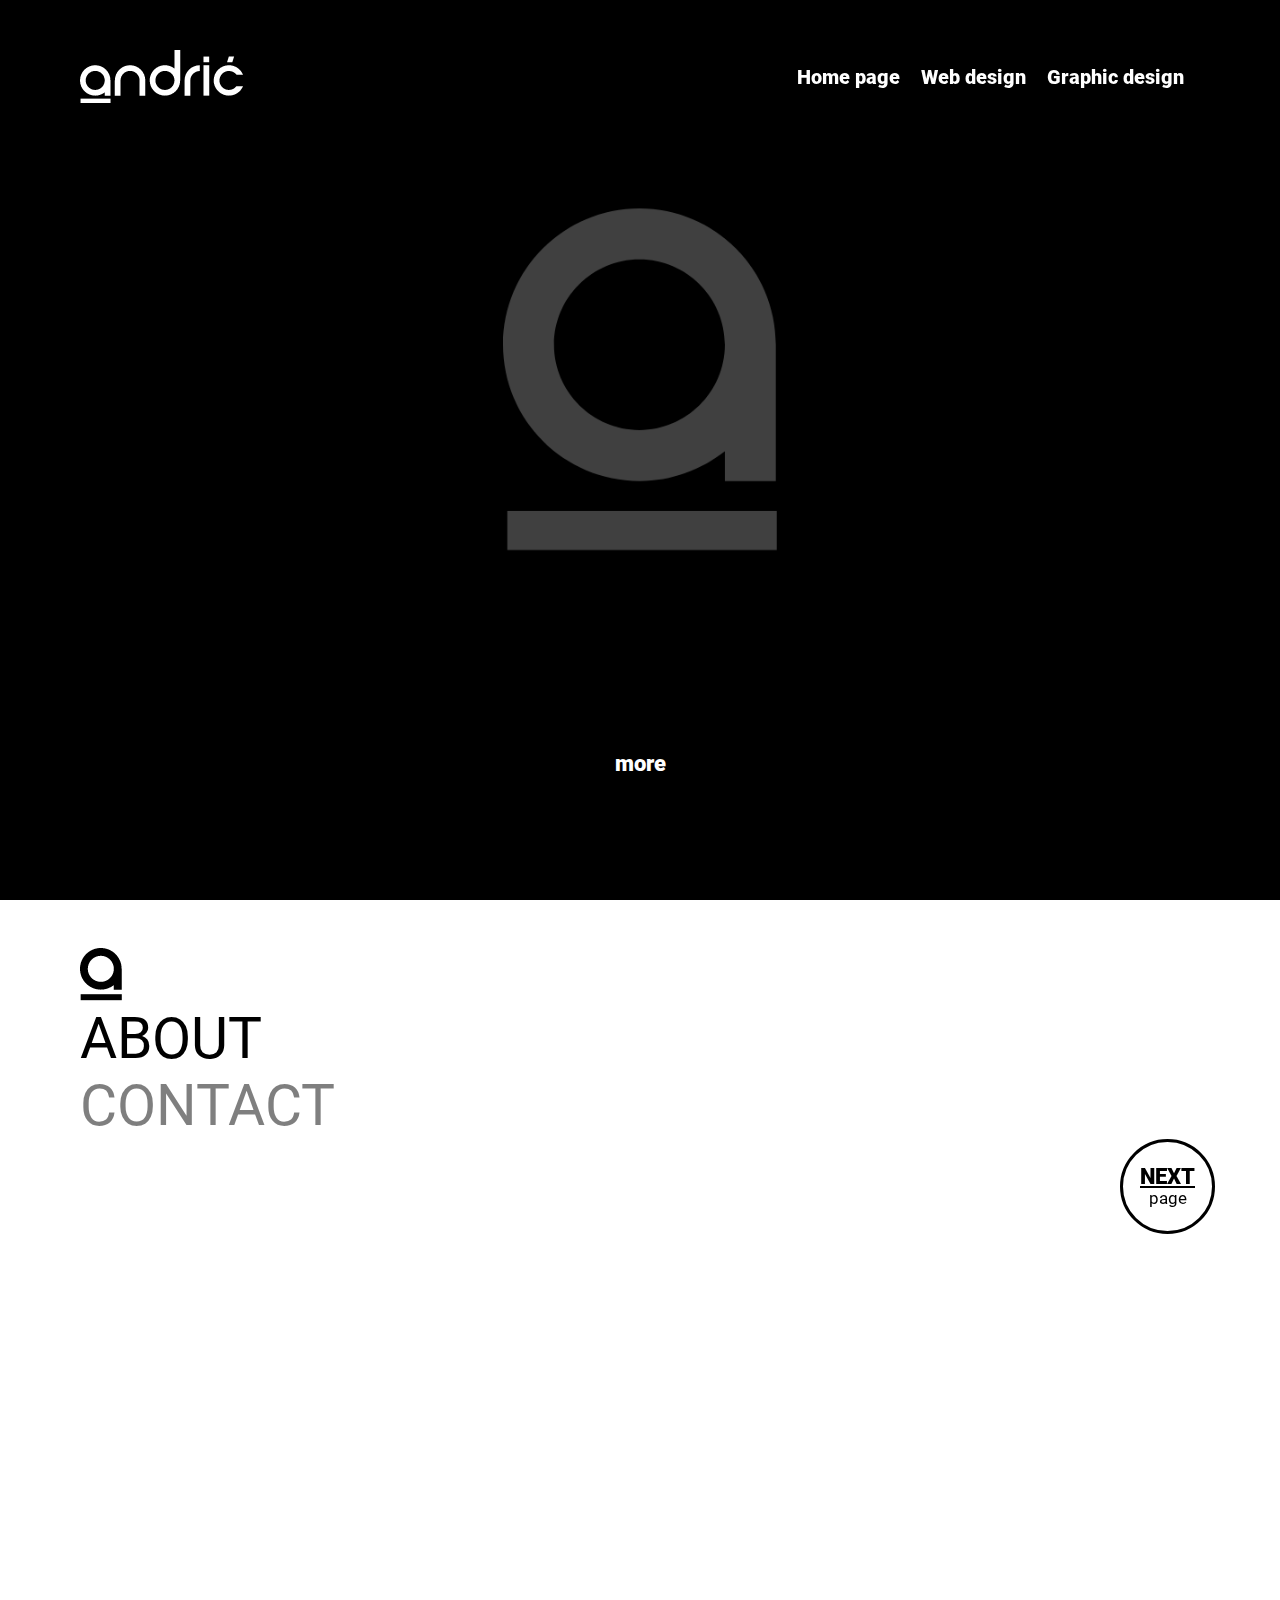
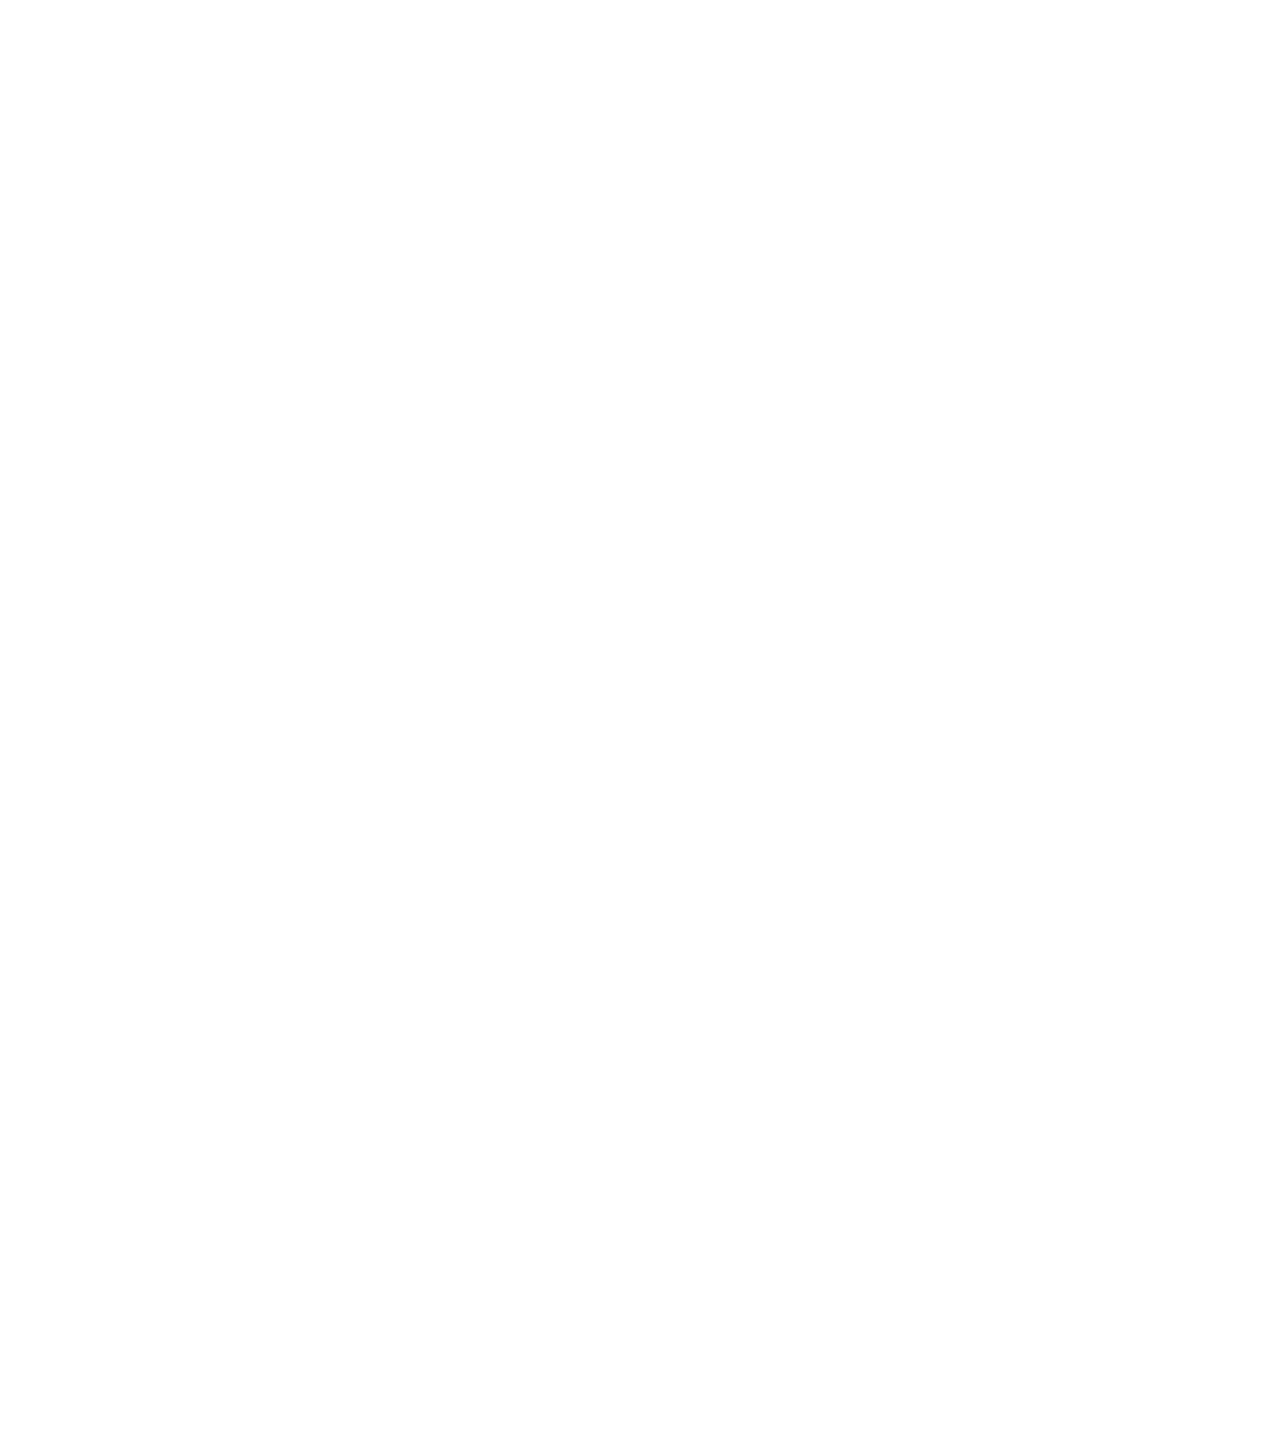
<file: index.html>
<!DOCTYPE html>
<html lang="en">
<head>
    <meta charset="UTF-8">
    <meta http-equiv="X-UA-Compatible" content="IE=edge">
    <meta name="viewport" content="width=device-width, initial-scale=1.0">
    <title>Studio Andric | Home</title>

    <!-- Favicon -->
    <link rel="icon" type="image/x-icon" href="img/favicon.ico">

    <!-- Fonts -->
    <link rel="preconnect" href="https://fonts.googleapis.com">
    <link rel="preconnect" href="https://fonts.gstatic.com" crossorigin>
    <link href="https://fonts.googleapis.com/css2?family=Roboto:wght@900&display=swap" rel="stylesheet">

    <!-- CSS -->
    <link rel="stylesheet" href="css/style.css">
    <link href="js/aos-master/dist/aos.css" rel="stylesheet">

    <!-- Set image when website is shared on social media -->
    <meta property="og:image" content="img/the_andric_sm.png">
    <meta property="og:image:type" content="image/png">
    <meta property="og:image:width" content="178">
    <meta property="og:image:height" content="58">

    <!-- JS -->
    <script src="js/jquery.js"></script>
    <script src="js/aos-master/dist/aos.js"></script>
    <script src="js/app.js"></script>

    <!-- Page specific CSS -->
    <style>
        #header-sm{
            top: 0;
            position: sticky;
        }
    </style>
</head>
<body>
    <!-- Menu for mobile phones -->
    <div class="menu-sm" id="menu-sm">
        <div class="menu-left">
            <img src="img/logo_vert_sm.png" alt="Andric logo vertical">
        </div>
        <div class="menu-right">
            <a href="#" class="btn-menu-close" id="btn-menu-close">Back</a>
            <nav id="nav-sm">
                <ul>
                    <li>
                        <a href="index.html">Home page</a>
                        <a href="web_design.html">Web design</a>
                        <a href="graphic_design.html">Graphic design</a>
                    </li>
                </ul>
            </nav>
            <a href="mailto:contact@studioandric.com" class="menu-sm-contact">contact@studioandric.com</a>
        </div>
    </div>

    <!-- Header for large screens -->
    <header class="header-lg" id="header-lg">
        <img src="img/logo_hor_white_lg.png" alt="Logo header" id="logo-lg">

        <nav>
            <ul>
                <li><a href="index.html" class="invert">Home page</a></li>
                <li><a href="web_design.html" class="invert">Web design</a></li>
                <li><a href="graphic_design.html" class="invert">Graphic design</a></li>
            </ul>
        </nav>
    </header>

    <!-- Home screen with black background -->
    <section class="home-black" id="home-black">
        <picture class="fade-in">
            <source media="(min-width: 768px)" srcset="img/logo_home_white_lg.png">
            <img src="img/logo_home_white_sm.png" alt="Logo home">
        </picture>
        
        <picture>
            <source media="(min-width: 768px)" srcset="img/logo_vert_white_sm.png">
            <img src="img/logo_vert_white_sm.png" alt="Logo home">
        </picture>

        <a href="#home-about" class="scroller">more</a>
    </section>

    <!-- About section with white background -->
    <div class="wrap-sticky">
        <!-- Header for small screens -->
        <header class="header-sm" id="header-sm">
            <a href="index.html">
                <img src="img/logo_menu_sm.png" alt="Logo header">
            </a>
            <a href="#" class="btn-menu-open" id="btn-menu-open">Menu</a>
        </header>

        <div class="about-logo sticky-element" id="about-logo">
            <img src="img/logo_menu_lg.png" alt="Logo about">
        </div>

        <div class="page-nav sticky-element" id="page-nav">
            <ul>
                <li><a href="#home-about" id="home-about-nav" class="scroller">ABOUT</a></li>
                <li><a href="#home-contact" id="home-contact-nav" class="scroller low-opacity">CONTACT</a></li>
            </ul>
        </div>

        <a href="web_design.html" class="next-page sticky-element" id="next-page">
            <span>NEXT</span>
            <span>page</span>
        </a>

        <section class="home-about" id="home-about">
            <div class="andric" data-aos="fade-up">
                <picture>
                    <source media="(min-width: 768px)" srcset="img/the_andric_lg.png">
                    <img src="img/the_andric_sm.png" alt="The Andric">
                </picture>
            </div>
    
            <p data-aos="fade-up">
                Modern and original web and graphic design plays a key role in creating the visual identity of your company, service, product ...
                Investing in web and graphic design is a necessary, but also a long-term investment.
                Our young team of Studio Andrić is here to create a unique and quality solution that will ensure your recognition in the market.
            </p>
        </section>
    
        <section class="home-contact" id="home-contact">
            <div class="text">
                <p data-aos="fade-up">
                    Whether your project is big or small, simple or complex, feel free to discuss it with us and see how Studio Andrić can help you propel your business.
                </p>
                <span class="background" data-aos="fade-up"></span>
            </div>
    
            <a href="mailto:contact@studioandric.com" data-aos="fade-up">contact@studioandric.com</a>
        </section>
    </div>

    <script>
        $(document).ready(function () {
            let aboutSection = $('#home-about');
            let aboutSectionOffset = aboutSection.offset().top;
            let aboutSectionHeight = aboutSection.outerHeight();

            let contactSection = $('#home-contact');
            let contactSectionOffset = contactSection.offset().top;
            let contactSectionHeight = contactSection.outerHeight();

            // Inverse the color of the navigation if the background is white
            function invertNavigationColor(screenTop) {
                let windowHeight = window.innerHeight;

                let navigation = $('#header-lg nav ul li a');
                let logo = $('#logo-lg');

                if (screenTop > windowHeight) {
                    navigation.removeClass('invert');
                    logo.css('opacity', 0);
                } else {
                    navigation.addClass('invert');
                    logo.css('opacity', 1);
                }
            }

            // Change color of link when on screen
            function switchLinkColor(screenTop) {
                let aboutNav = $('#home-about-nav');
                let contactNav = $('#home-contact-nav');

                if (screenTop <= contactSectionOffset - aboutSectionHeight / 2) {
                    aboutNav.removeClass('low-opacity');
                    contactNav.addClass('low-opacity');
                } else {
                    aboutNav.addClass('low-opacity');
                    contactNav.removeClass('low-opacity');
                }
            }
            
            $(window).on('resize scroll', function() {
                let screenTop = $(this).scrollTop();
                
                invertNavigationColor(screenTop);
                switchLinkColor(screenTop);
            });

            // Animate to the next section when clicked on "more" on the home page
            $('.scroller').on("click", function (e) {
                e.preventDefault();

                let targetedSection = $(this).attr('href');

                $('html, body').animate({
                    scrollTop: $(targetedSection).offset().top
                }, 500);
            });
        });
    </script>
</body>
</html>
</file>
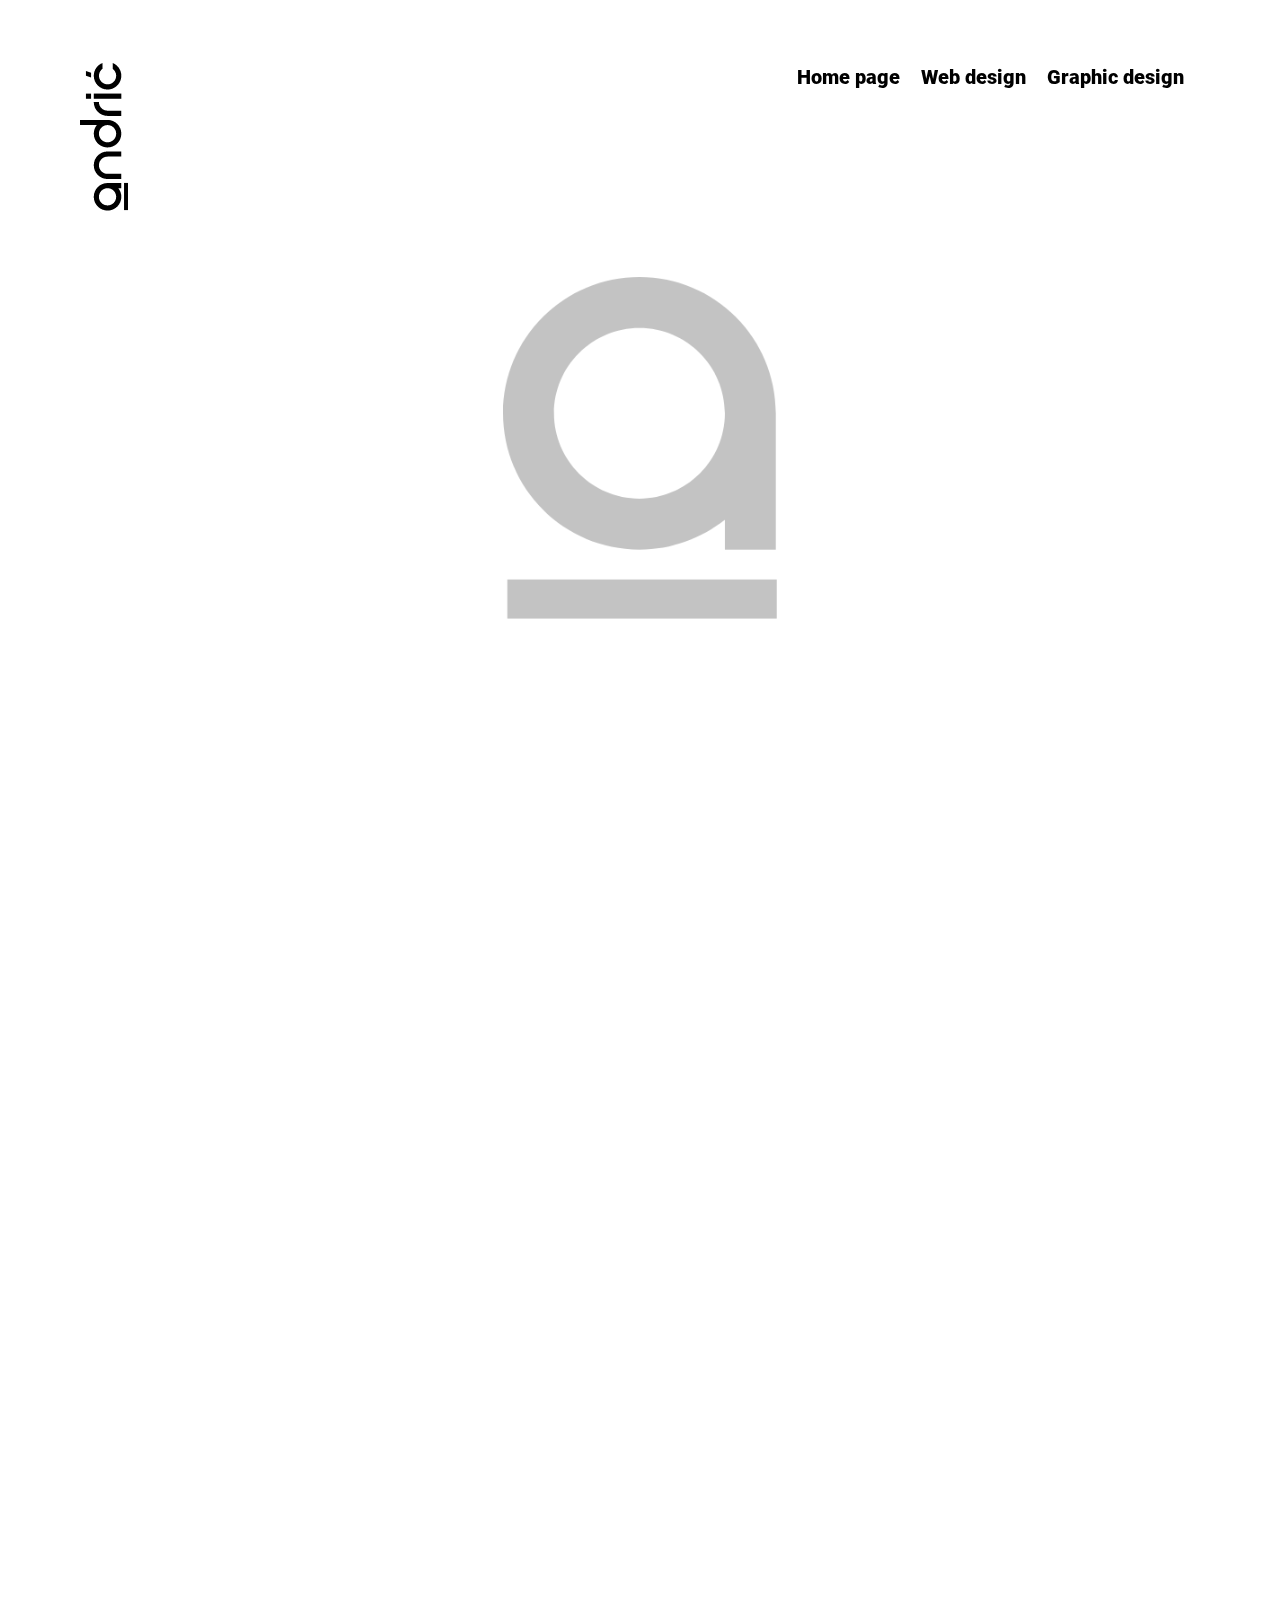
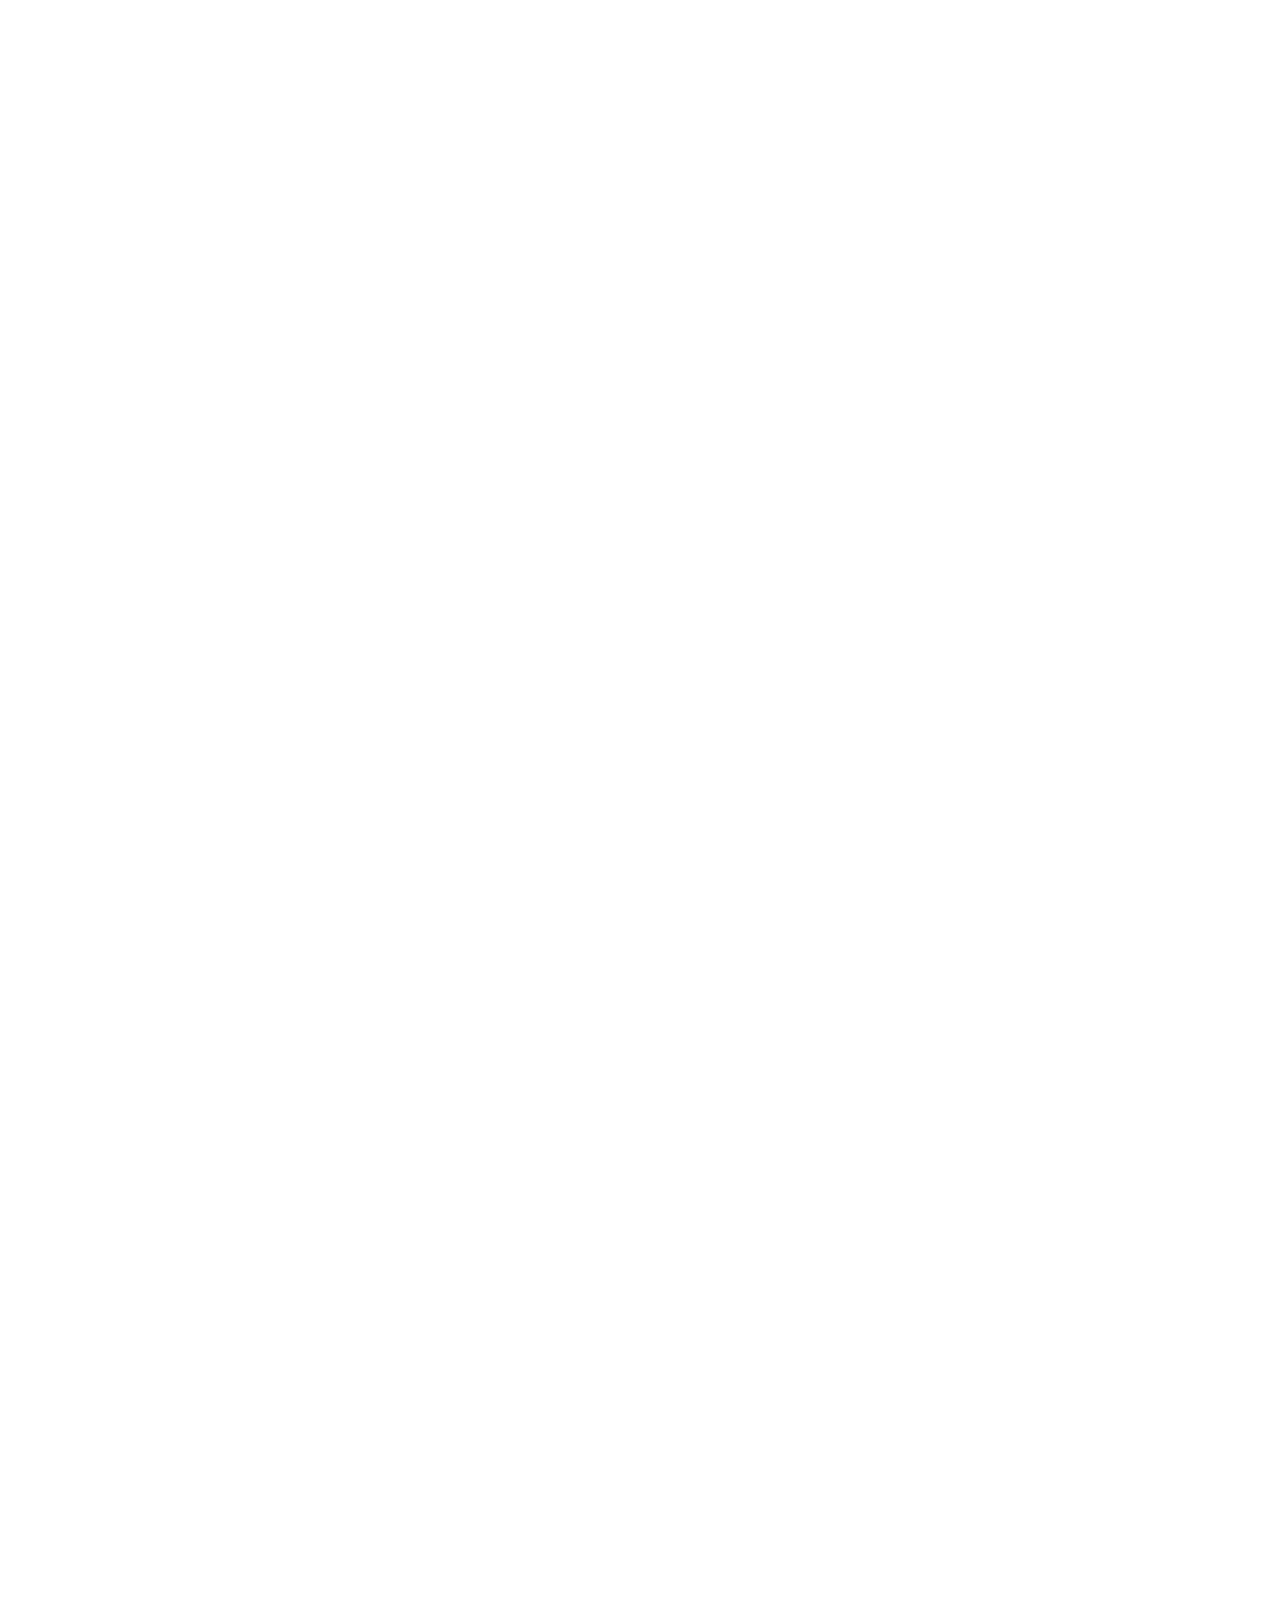
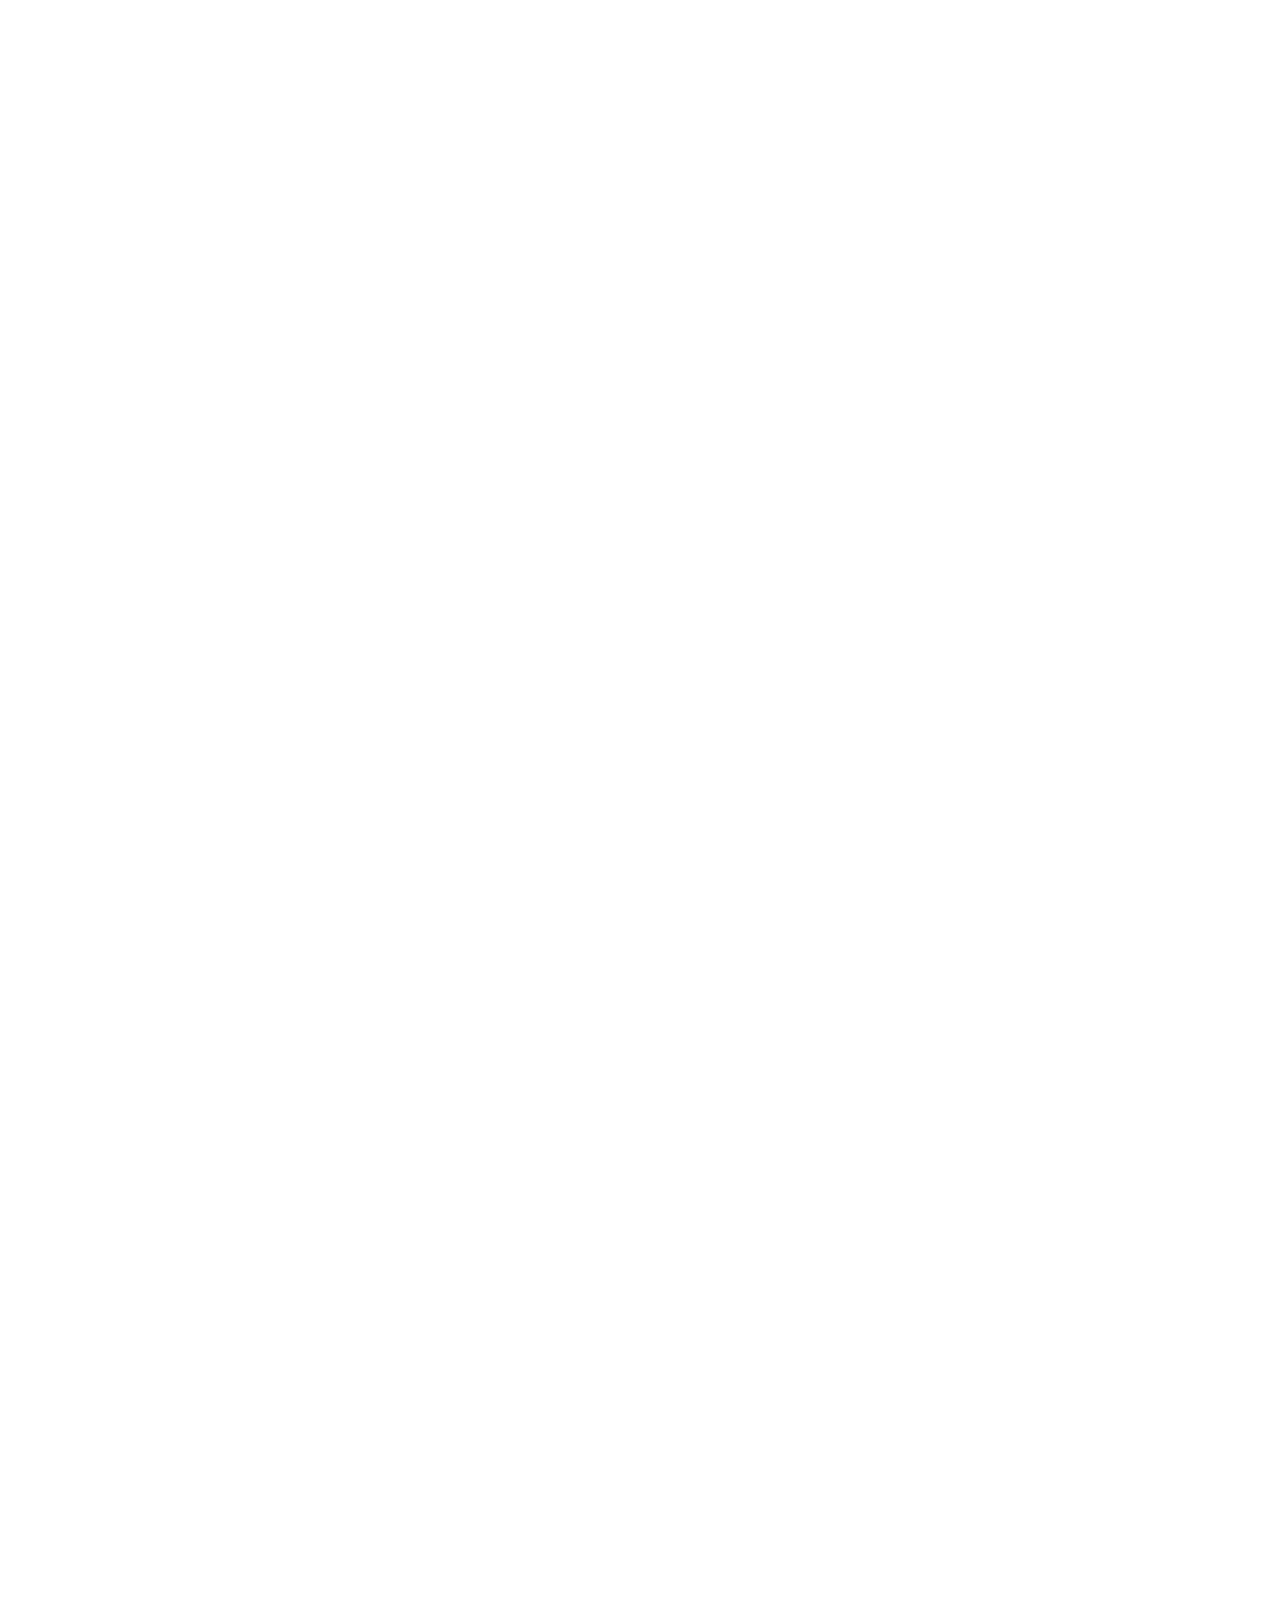
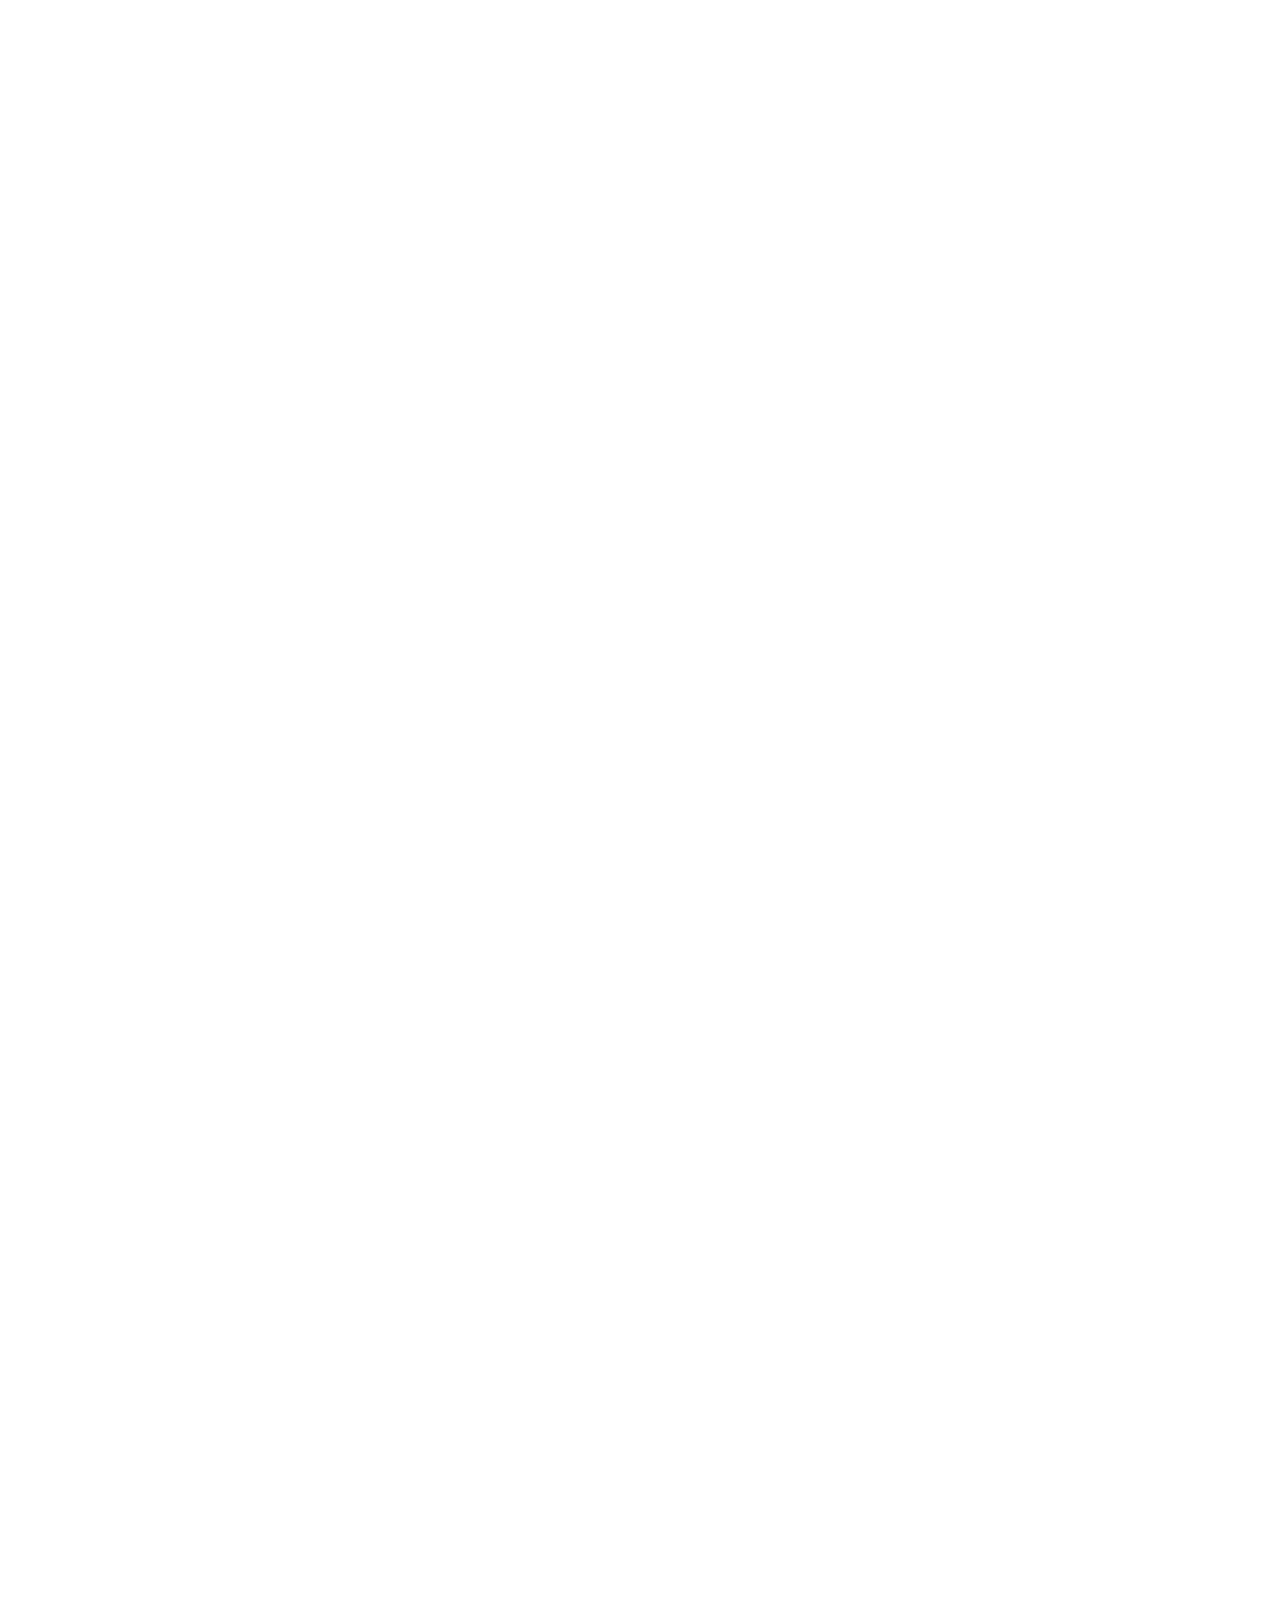
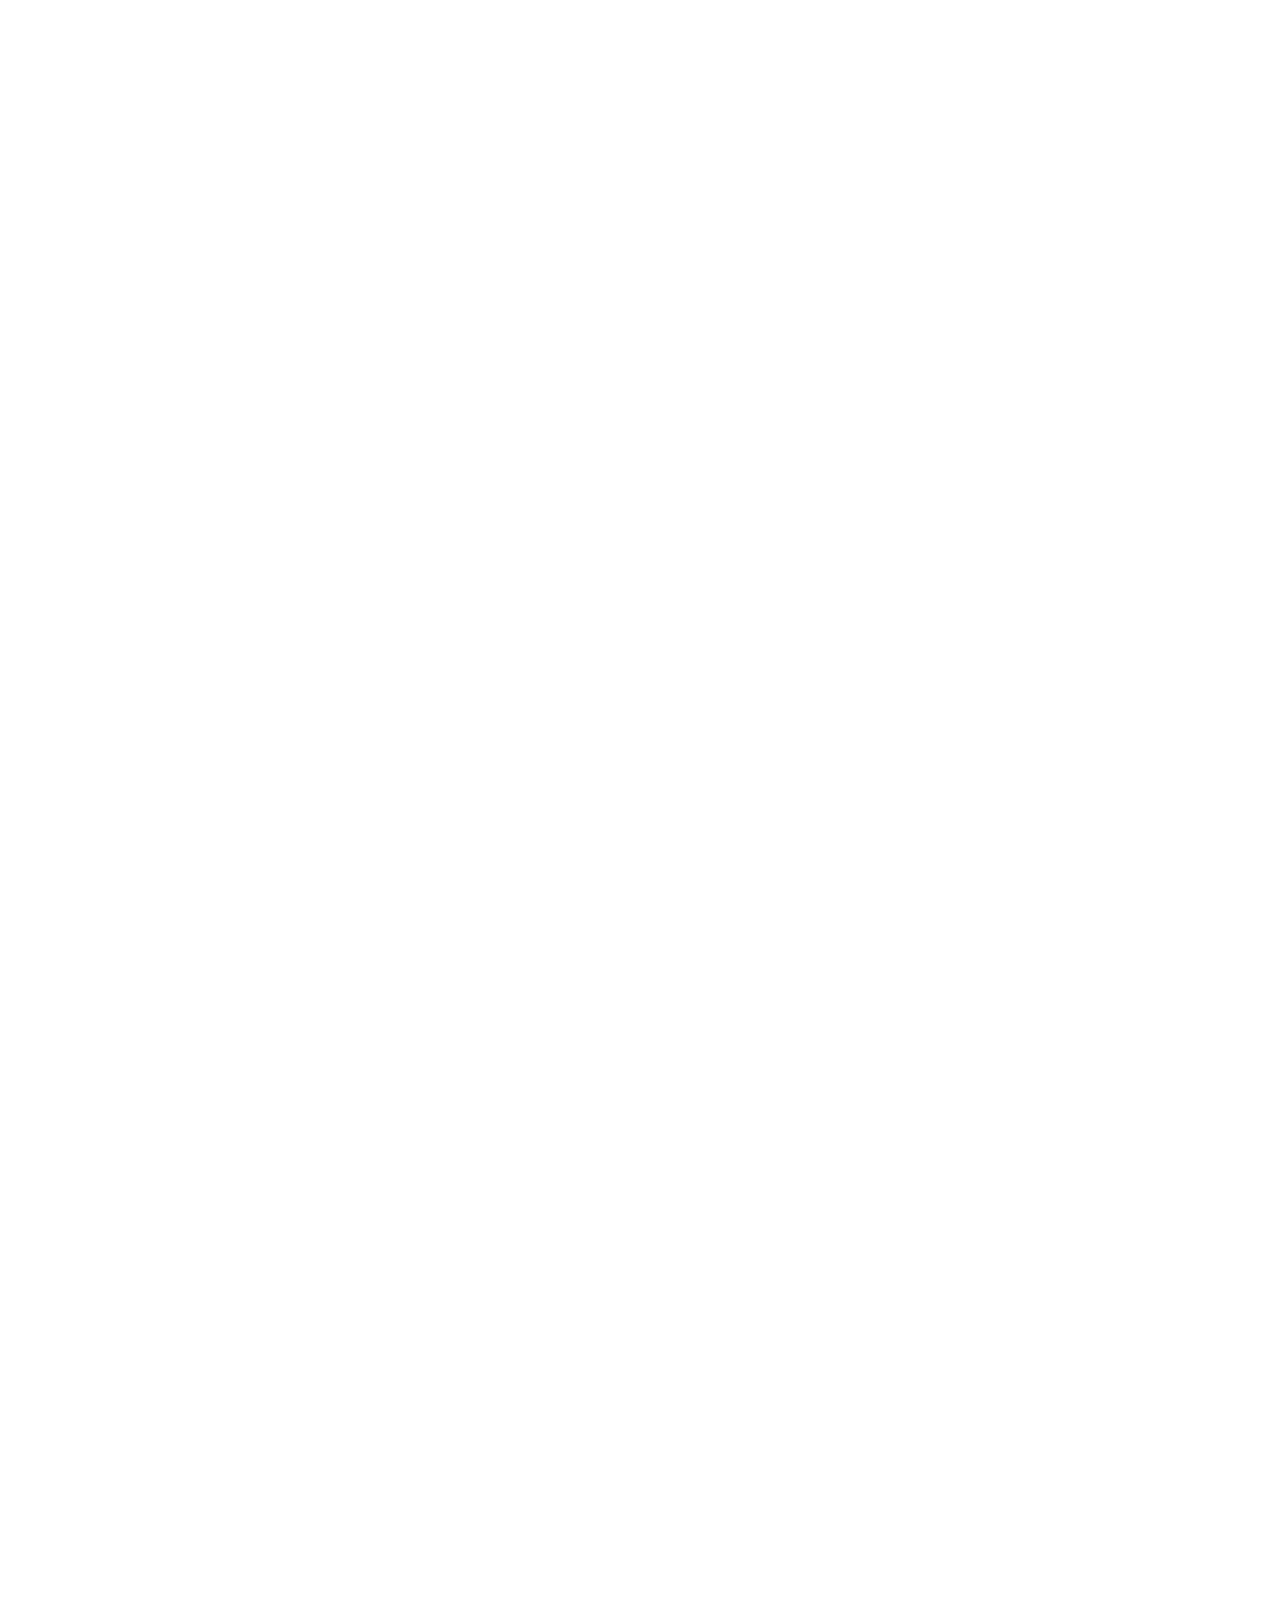
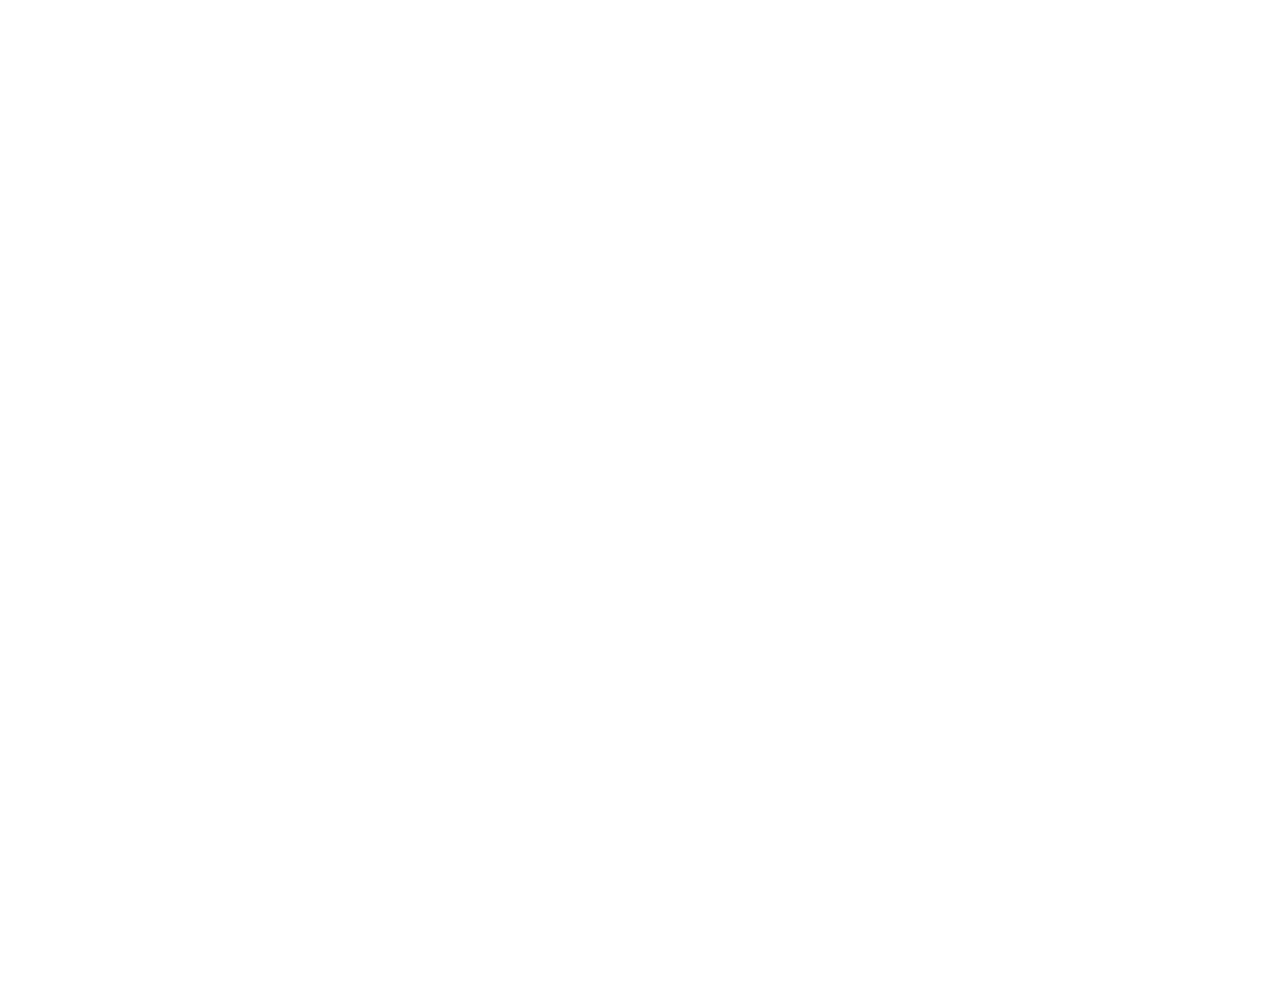
<file: graphic_design.html>
<!DOCTYPE html>
<html lang="en">
<head>
    <title>Studio Andric | Graphic Design</title>

    <!-- Meta -->
    <meta charset="UTF-8">
    <meta http-equiv="X-UA-Compatible" content="IE=edge">
    <meta name="viewport" content="width=device-width, initial-scale=1.0">
    <meta name="description" content="Design Studio Andric | Graphic Design Portfolio">
    <meta name="keywords" content="dizajn studio, design studio, studio, dizajn, veb dizajn, dizajn korisnickih intefejsa, korisnicki interfejs, web, web design, design, greaficki dizajn, graphic design, graphic, vladimir andric, vladimir, andric, UI design, UI, brand, logo, website UI, website, website design, identitet, vizualni identitet, identity, visual identity, visual">
    <meta name="author" content="Vladimir Andric">

    <!-- Favicon -->
    <link rel="icon" type="image/x-icon" href="img/favicon.ico">

    <!-- Fonts -->
    <link rel="preconnect" href="https://fonts.googleapis.com">
    <link rel="preconnect" href="https://fonts.gstatic.com" crossorigin>
    <link href="https://fonts.googleapis.com/css2?family=Roboto:wght@900&display=swap" rel="stylesheet">

    <!-- CSS -->
    <link rel="stylesheet" href="css/style.css">
    <link href="js/aos-master/dist/aos.css" rel="stylesheet">

    <!-- Page specific CSS -->
    <style>
        @media only screen and (min-width: 768px) {
            /* header desktop */

            #header-lg img{
                margin-bottom: -120px;
            }
        }
    </style>

    <!-- JS -->
    <script src="js/jquery.js"></script>
    <script src="js/aos-master/dist/aos.js"></script>
    <script src="js/app.js"></script>
</head>
<body>
    <!-- Menu for small screens -->
    <div class="menu-sm" id="menu-sm">
        <div class="menu-left">
            <img src="img/logo_vert_sm.png" alt="Andric logo vertical">
        </div>
        <div class="menu-right">
            <a href="#" class="btn-menu-close" id="btn-menu-close">Back</a>
            <nav id="nav-sm">
                <ul>
                    <li>
                        <a href="index.html">Home page</a>
                        <a href="web_design.html">Web design</a>
                        <a href="graphic_design.html">Graphic design</a>
                    </li>
                </ul>
            </nav>
            <a href="mailto:contact@studioandric.com" class="menu-sm-contact">contact@studioandric.com</a>
        </div>
    </div>

    <!-- Header for large screens -->
    <header class="header-lg" id="header-lg">
        <img src="img/logo_vert_lg.png" alt="Logo header">

        <nav class="inverse">
            <ul>
                <li><a href="index.html">Home page</a></li>
                <li><a href="web_design.html">Web design</a></li>
                <li><a href="graphic_design.html">Graphic design</a></li>
            </ul>
        </nav>
    </header>

    <!-- Header for small screens -->
    <header class="header-sm" id="header-sm">
        <a href="index.html">
            <img src="img/logo_menu_sm.png" alt="Andric logo mobile">
        </a>
        <a href="#" class="btn-menu-open" id="btn-menu-open">Menu</a>
    </header>

    <!-- Landing section of the page -->
    <section class="home-white" id="home-white">
        <picture class="fade-in">
            <source media="(min-width: 768px)" srcset="img/logo_home_lg.png">
            <img src="img/logo_home_sm.png" alt="Logo home">
        </picture>
    </section>

    <!-- Graphic design into text -->
    <section class="graphic-info" id="graphic-info">
        <p data-aos="fade-up">
            We believe that simplicity is the key to everything. 
            We do not like redundant information and reduce visual noise to minimum. 
            We believe that white space between the elements creates the design as the pauses between the notes create a melody.
        </p>
    </section>

    <!-- List of logos -->
    <section class="graphic-logos" id="graphic-logos">
        <ul>
            <li>
                <picture data-aos="fade-up">
                    <source media="(min-width: 768px)" srcset="img/graphic/logos/ana_nikolic_lg.png">
                    <img src="img/graphic/logos/ana_nikolic_sm.png" alt="Ana Nikolic Logo">
                </picture>
                <p data-aos="fade-up"><span class="light">client</span> Ana Nikolić</p>
            </li>
            <li>
                <picture data-aos="fade-up">
                    <source media="(min-width: 768px)" srcset="img/graphic/logos/zeljka_ulemek_lg.png">
                    <img src="img/graphic/logos/zeljka_ulemek_sm.png" alt="Zeljka Ulemek Logo">
                </picture>
                <p data-aos="fade-up"><span class="light">client</span> Željka Ulemek</p>
            </li>
            <li>
                <picture data-aos="fade-up">
                    <source media="(min-width: 768px)" srcset="img/graphic/logos/viathlete_lg.png">
                    <img src="img/graphic/logos/viathlete_sm.png" alt="Aleksandar Markovic Logo">
                </picture>
                <p data-aos="fade-up"><span class="light">client</span> Aleksandar Marković</p>
            </li>
            <li>
                <picture data-aos="fade-up">
                    <source media="(min-width: 768px)" srcset="img/graphic/logos/zlatibor_lg.png">
                    <img src="img/graphic/logos/zlatibor_sm.png" alt="Nevena Grujicic Logo">
                </picture>
                <p data-aos="fade-up"><span class="light">client</span> Nevena Grujičić</p>
            </li>
            <li>
                <picture data-aos="fade-up">
                    <source media="(min-width: 768px)" srcset="img/graphic/logos/stefanovic_lg.png">
                    <img src="img/graphic/logos/stefanovic_sm.png" alt="Cedomir Stefanovic Logo">
                </picture>
                <p data-aos="fade-up"><span class="light">client</span> Čedomir Stefanović</p>
            </li>
            <li>
                <picture data-aos="fade-up">
                    <source media="(min-width: 768px)" srcset="img/graphic/logos/kuzma_lg.png">
                    <img src="img/graphic/logos/kuzma_sm.png" alt="Cedomir Stefanovic Logo">
                </picture>
                <p data-aos="fade-up"><span class="light">client</span> Vladimir Kuzmanović</p>
            </li>
            <li>
                <picture data-aos="fade-up">
                    <source media="(min-width: 768px)" srcset="img/graphic/logos/home_design_lg.png">
                    <img src="img/graphic/logos/home_design_sm.png" alt="Cedomir Stefanovic Logo">
                </picture>
                <p data-aos="fade-up"><span class="light">client</span> Ivan Konjević</p>
            </li>
        </ul>
    </section>
    
    <!-- Contact text for graphic design -->
    <section class="grpahic-end" id="graphic-end">
        <p data-aos="fade-up">
            That's all folks. <br>
            Let's work together.
        </p>
        <p data-aos="fade-up">
            <a href="mailto:contact@studioandric.com">contact@studioandric.com</a>
            <span class="line"></span>
        </p>
    </section>
</body>
</html>
</file>
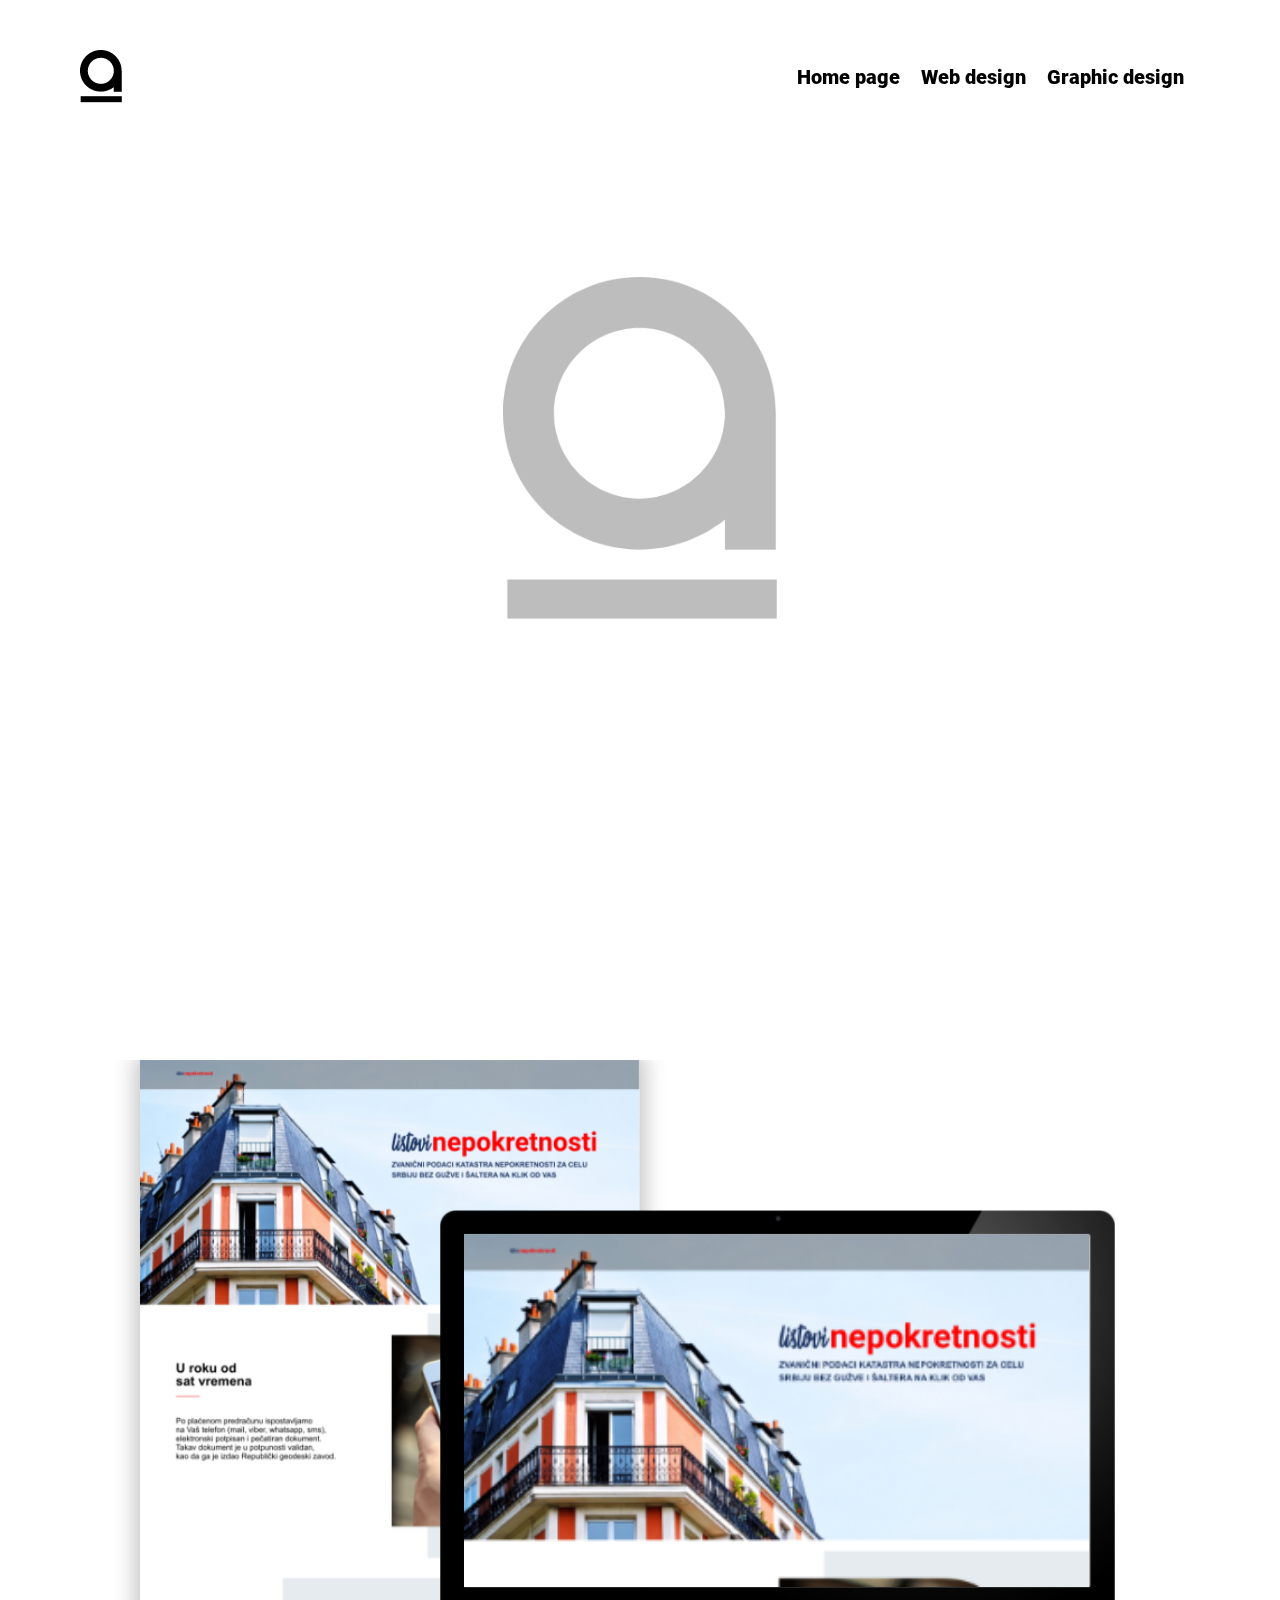
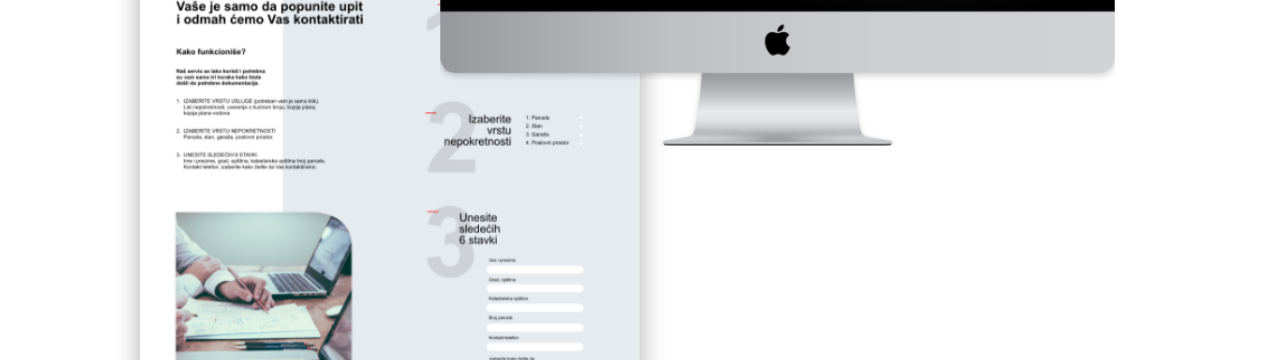
<file: web_design.html>
<!DOCTYPE html>
<html lang="en">
<head>
    <title>Studio Andric | Web Design</title>

    <!-- Meta -->
    <meta charset="UTF-8">
    <meta http-equiv="X-UA-Compatible" content="IE=edge">
    <meta name="viewport" content="width=device-width, initial-scale=1.0">
    <meta name="description" content="Design Studio Andric | Web Design Portfolio">
    <meta name="keywords" content="dizajn studio, design studio, studio, dizajn, veb dizajn, dizajn korisnickih intefejsa, korisnicki interfejs, web, web design, design, greaficki dizajn, graphic design, graphic, vladimir andric, vladimir, andric, UI design, UI, brand, logo, website UI, website, website design, identitet, vizualni identitet, identity, visual identity, visual">
    <meta name="author" content="Vladimir Andric">

    <!-- Favicon -->
    <link rel="icon" type="image/x-icon" href="img/favicon.ico">

    <!-- Fonts -->
    <link rel="preconnect" href="https://fonts.googleapis.com">
    <link rel="preconnect" href="https://fonts.gstatic.com" crossorigin>
    <link href="https://fonts.googleapis.com/css2?family=Roboto:wght@900&display=swap" rel="stylesheet">

    <!-- CSS -->
    <link rel="stylesheet" href="css/style.css">
    <link href="js/aos-master/dist/aos.css" rel="stylesheet">

    <!-- JS -->
    <script src="js/jquery.js"></script>
    <script src="js/aos-master/dist/aos.js"></script>
    <script src="js/app.js"></script>
</head>
<body>
    <!-- Manu for small screens -->
    <div class="menu-sm" id="menu-sm">
        <div class="menu-left">
            <img src="img/logo_vert_sm.png" alt="Andric logo vertical">
        </div>
        <div class="menu-right">
            <a href="#" class="btn-menu-close" id="btn-menu-close">Back</a>
            <nav id="nav-sm">
                <ul>
                    <li>
                        <a href="index.html">Home page</a>
                        <a href="web_design.html">Web design</a>
                        <a href="graphic_design.html">Graphic design</a>
                    </li>
                </ul>
            </nav>
            <a href="mailto:contact@studioandric.com" class="menu-sm-contact">contact@studioandric.com</a>
        </div>
    </div>

    <!-- Header for large screens -->
    <header class="header-lg" id="header-lg">
        <img src="img/logo_menu_lg.png" alt="Logo header">

        <nav class="inverse">
            <ul>
                <li><a href="index.html">Home page</a></li>
                <li><a href="web_design.html">Web design</a></li>
                <li><a href="graphic_design.html">Graphic design</a></li>
            </ul>
        </nav>
    </header>

    <!-- Header for small screens -->
    <header class="header-sm" id="header-sm">
        <a href="index.html">
            <img src="img/logo_menu_sm.png" alt="Andric logo mobile">
        </a>
        <a href="#" class="btn-menu-open" id="btn-menu-open">Menu</a>
    </header>
    
    <!-- Landing section for the web design page -->
    <section class="home-white" id="home-white">
        <picture class="fade-in">
            <source media="(min-width: 768px)" srcset="img/logo_home_lg.png">
            <img src="img/logo_home_sm.png" alt="Logo home">
        </picture>
    </section>

    <!-- Web design projects -->
    <section class="projects" id="projects">
        <div class="project-page" id="project-page">
            <picture>
                <source media="(min-width: 768px)" srcset="img/web/listovi_nepokretnosti_page_lg.png">
                <img src="img/web/listovi_nepokretnosti_page_lg.png" alt="Listovi nepokretnosti">
            </picture>

            <picture>
                <source media="(min-width: 768px)" srcset="img/web/ribarnica_page_lg.png">
                <img src="img/web/ribarnica_page_lg.png" alt="Ribarnica">
            </picture>

            <picture>
                <source media="(min-width: 768px)" srcset="img/web/tijana_vukan_page_lg.png">
                <img src="img/web/tijana_vukan_page_lg.png" alt="Tijana Vukan">
            </picture>

            <picture>
                <source media="(min-width: 768px)" srcset="img/web/vi_athlete_page_lg.png">
                <img src="img/web/vi_athlete_page_lg.png" alt="VI athlete">
            </picture>
        </div>
        <div class="project-landing" id="project-landing">
            <picture>
                <source media="(min-width: 768px)" srcset="img/computer_lg.png">
                <img src="img/computer_lg.png" alt="Computer">
            </picture>

            <picture>
                <source id="mobile-landing" media="(min-width: 768px)" srcset="img/web/listovi_nepokretnosti_lg.png">
                <img id="desktop-landing" src="img/web/listovi_nepokretnosti_lg.png" alt="Listovi nepokretnosti landing">
            </picture>

            <p class="web-text" data-aos="fade-up">
                We believe in creating designs which narrate our clients’ stories and their business objective clearly. 
                Understanding the client's requirements, their business and product goals are at the core of our extensively detailed design process.
            </p>
        </div>
        <div class="web-design" id="web-design">
            <p>
                <span>Web design</span>
                <span>Web design</span>
                <span>Web design</span>
            </p>
        </div>
    </section>

    <!-- Import images array -->
    <script type="text/javascript" language="javascript" src="images.js"></script>

    <script>
        $(document).ready(function () {
            // Create the array with all images. Each item should have image src and poition of its top in relation to top scroll
            let imageElements = $('#project-page picture img');
            let imageArray = [];
            let currentImageIndex = 0;
            
            // Temporary holder or the current positionBottom of the img element
            let currentPositionBottom = 0;

            // For this to work, all images MUST follow the same naming convention
            imageElements.each(function (index, value) {
                let element = $(this);

                let fullPageImgName = element.attr('src');
                let screenImgName = fullPageImgName.replace("_page", "");
                
                currentPositionBottom += element.height() + 100;

                imageArray.push({
                    'fullPageImgName': fullPageImgName, 
                    'screenImgName': screenImgName,
                    'positionBottom': currentPositionBottom
                });
            });

            // Variable that holds last scroll value
            let lastScrollTop = 0;

            // On scroll inside of #projects element
            $('#projects').on('scroll', function (e) {
                // Get the current value of the scroll
                let scrollTop = $(this).scrollTop();

                // Check is the scroll direction up or down
                if (scrollTop > lastScrollTop){
                    // SCROLL IS DOWN

                    // Check if there is next image and if the current scroll came to its top poition
                    if (imageArray[currentImageIndex + 1] && imageArray[currentImageIndex].positionBottom - 300 < scrollTop) {
                        // Change index of the current image to the next one in the array
                        currentImageIndex++;

                        // Change desktop image
                        $('#project-landing picture:nth-child(2) source').attr('srcset', imageArray[currentImageIndex].screenImgName);

                        // Change mobile image
                        $('#project-landing picture:nth-child(2) img').attr('src', imageArray[currentImageIndex].screenImgName);
                    }
                } else {
                    // SCROLL IS UP

                    // Check if there is previous image and if the current scroll came to its top poition
                    if (imageArray[currentImageIndex - 1] && imageArray[currentImageIndex - 1].positionBottom - 300 > scrollTop) {
                        // Change index of the current image to the previous one in the array
                        currentImageIndex--;

                        // Change desktop image
                        $('#project-landing picture:nth-child(2) source').attr('srcset', imageArray[currentImageIndex].screenImgName);

                        // Change mobile image
                        $('#project-landing picture:nth-child(2) img').attr('src', imageArray[currentImageIndex].screenImgName);
                    }
                }

                // Set current scroll value to the last scroll value so the direction could be determined in the next scroll
                lastScrollTop = scrollTop;
            });
        });
    </script>
</body>
</html>
</file>
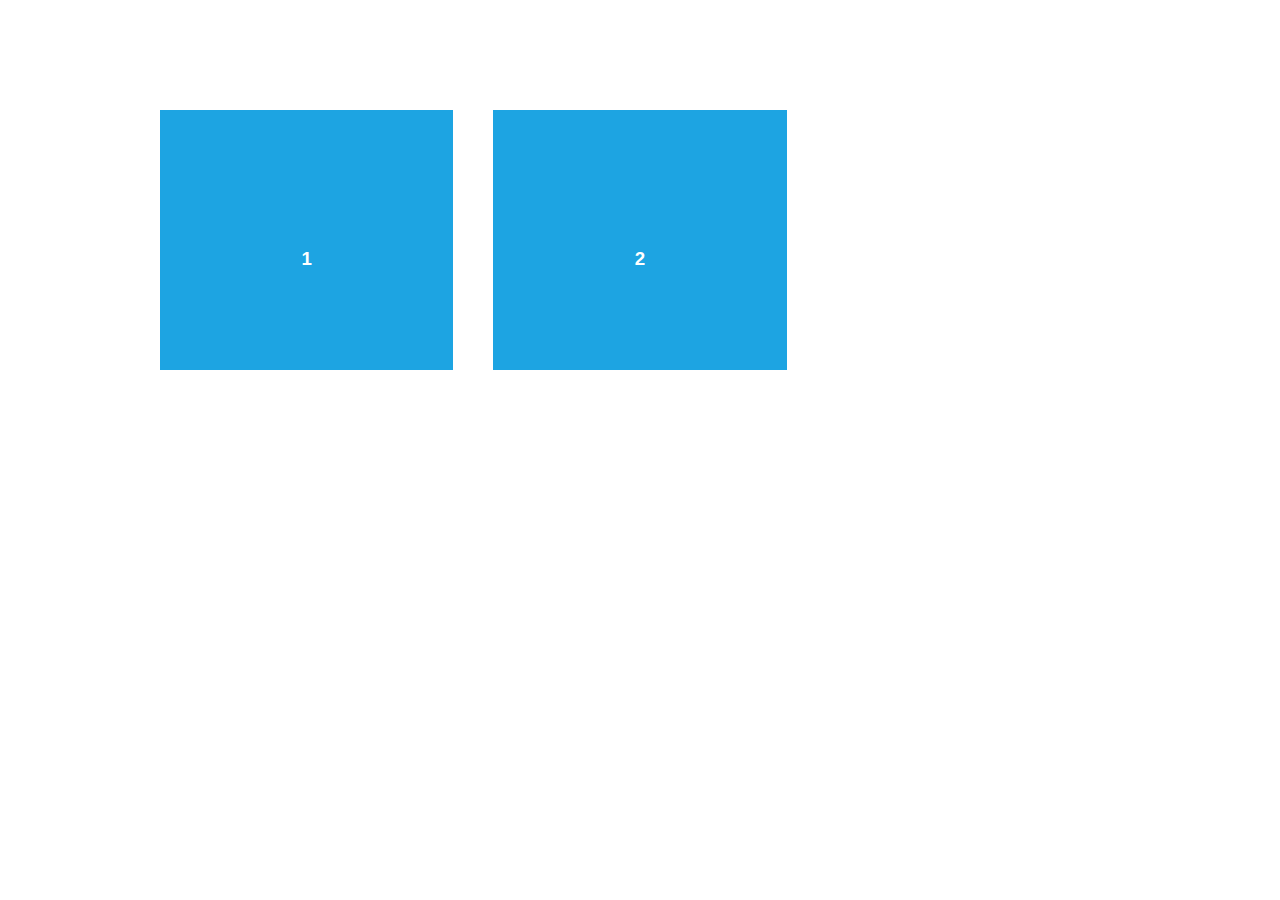
<file: js/aos-master/demo/async.html>
<!DOCTYPE html>
<html>
  <head>
    <meta charset="utf-8">
    <title>AOS - Animate on scroll library</title>
    <meta name="viewport" content="width=device-width">
    <link rel="stylesheet" href="css/styles.css" />
    <link rel="stylesheet" href="../dist/aos.css" />
  </head>
  <body>
    <div id="aos-demo" class="aos-all"></div>

    <script src="../dist/aos.js"></script>
    <script>
      AOS.init({
        easing: 'ease-in-out-sine'
      });

      setInterval(addItem, 300);

      var itemsCounter = 1;
      var container = document.getElementById('aos-demo');

      function addItem () {
        if (itemsCounter > 42) return;
        var item = document.createElement('div');
        item.classList.add('aos-item');
        item.setAttribute('data-aos', 'fade-up');
        item.innerHTML = '<div class="aos-item__inner"><h3>' + itemsCounter + '</h3></div>';
        container.appendChild(item);
        itemsCounter++;
      }
    </script>
  </body>
</html>
</file>
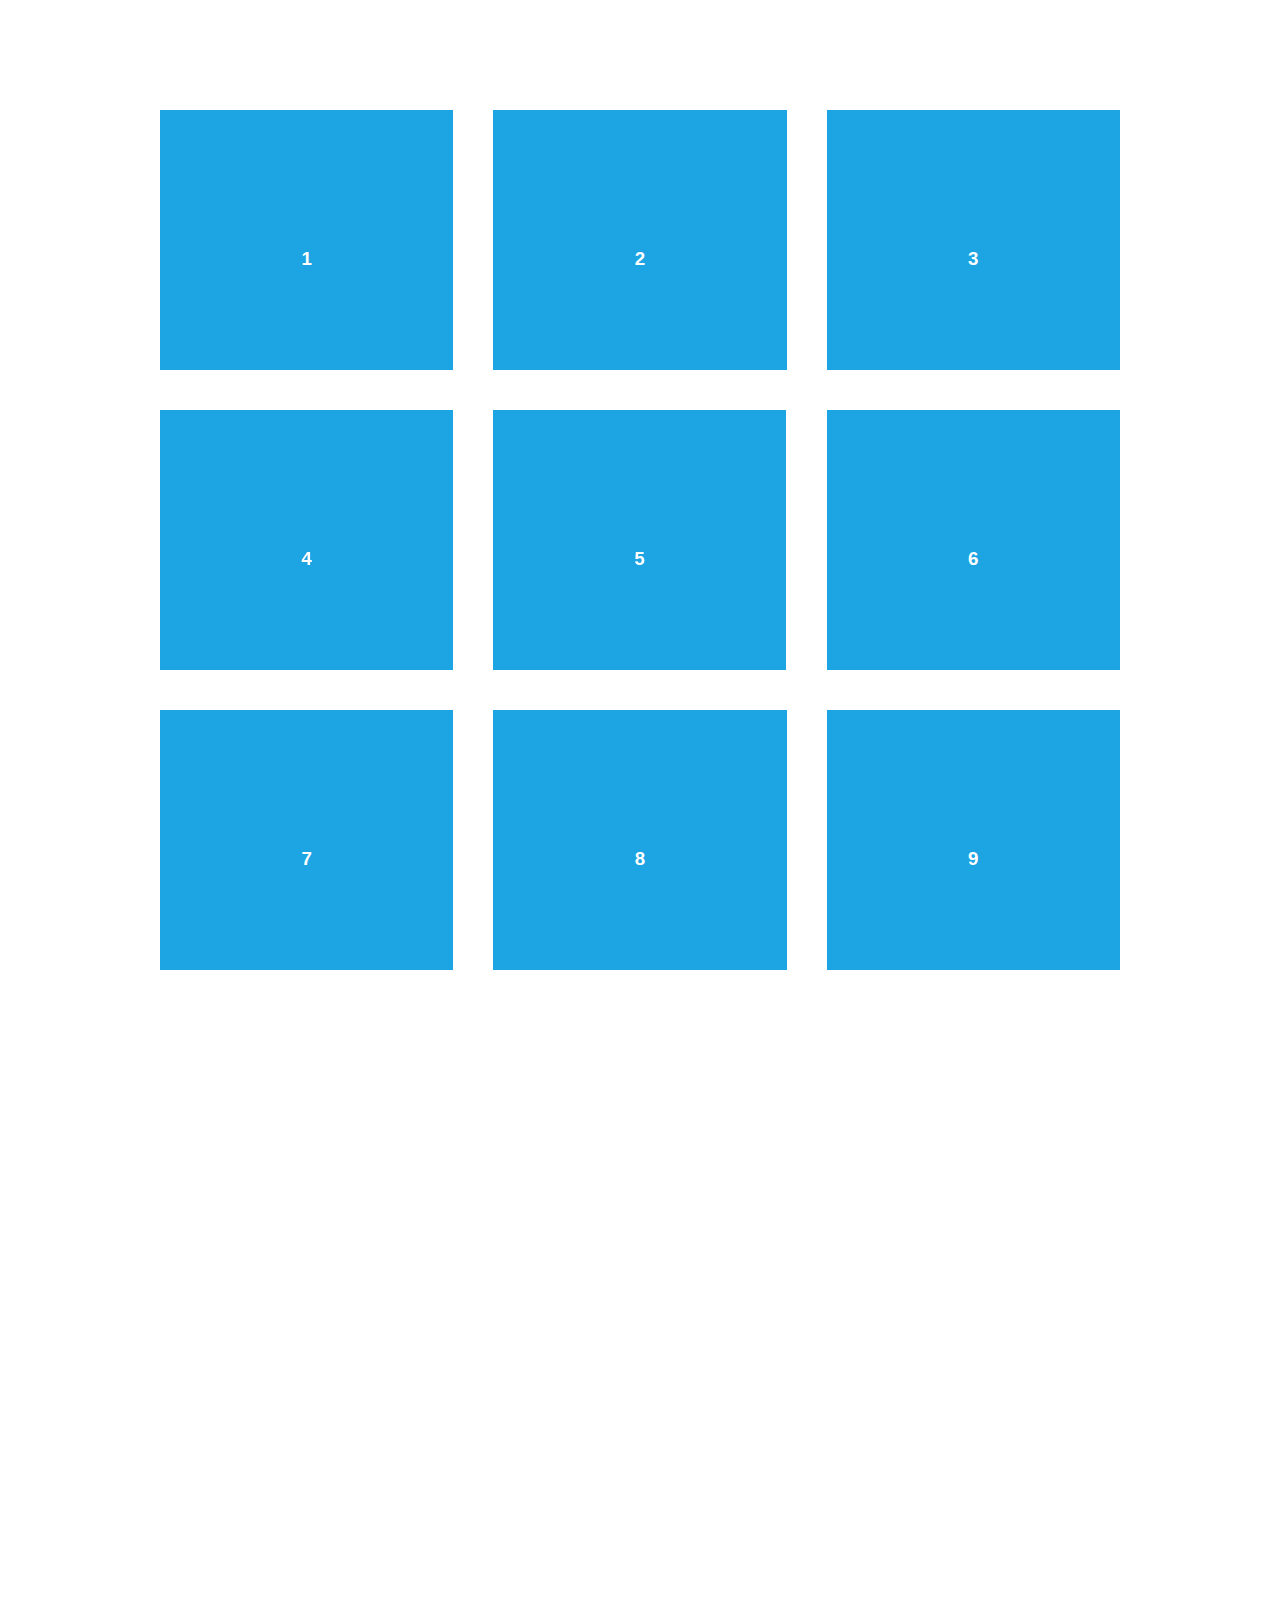
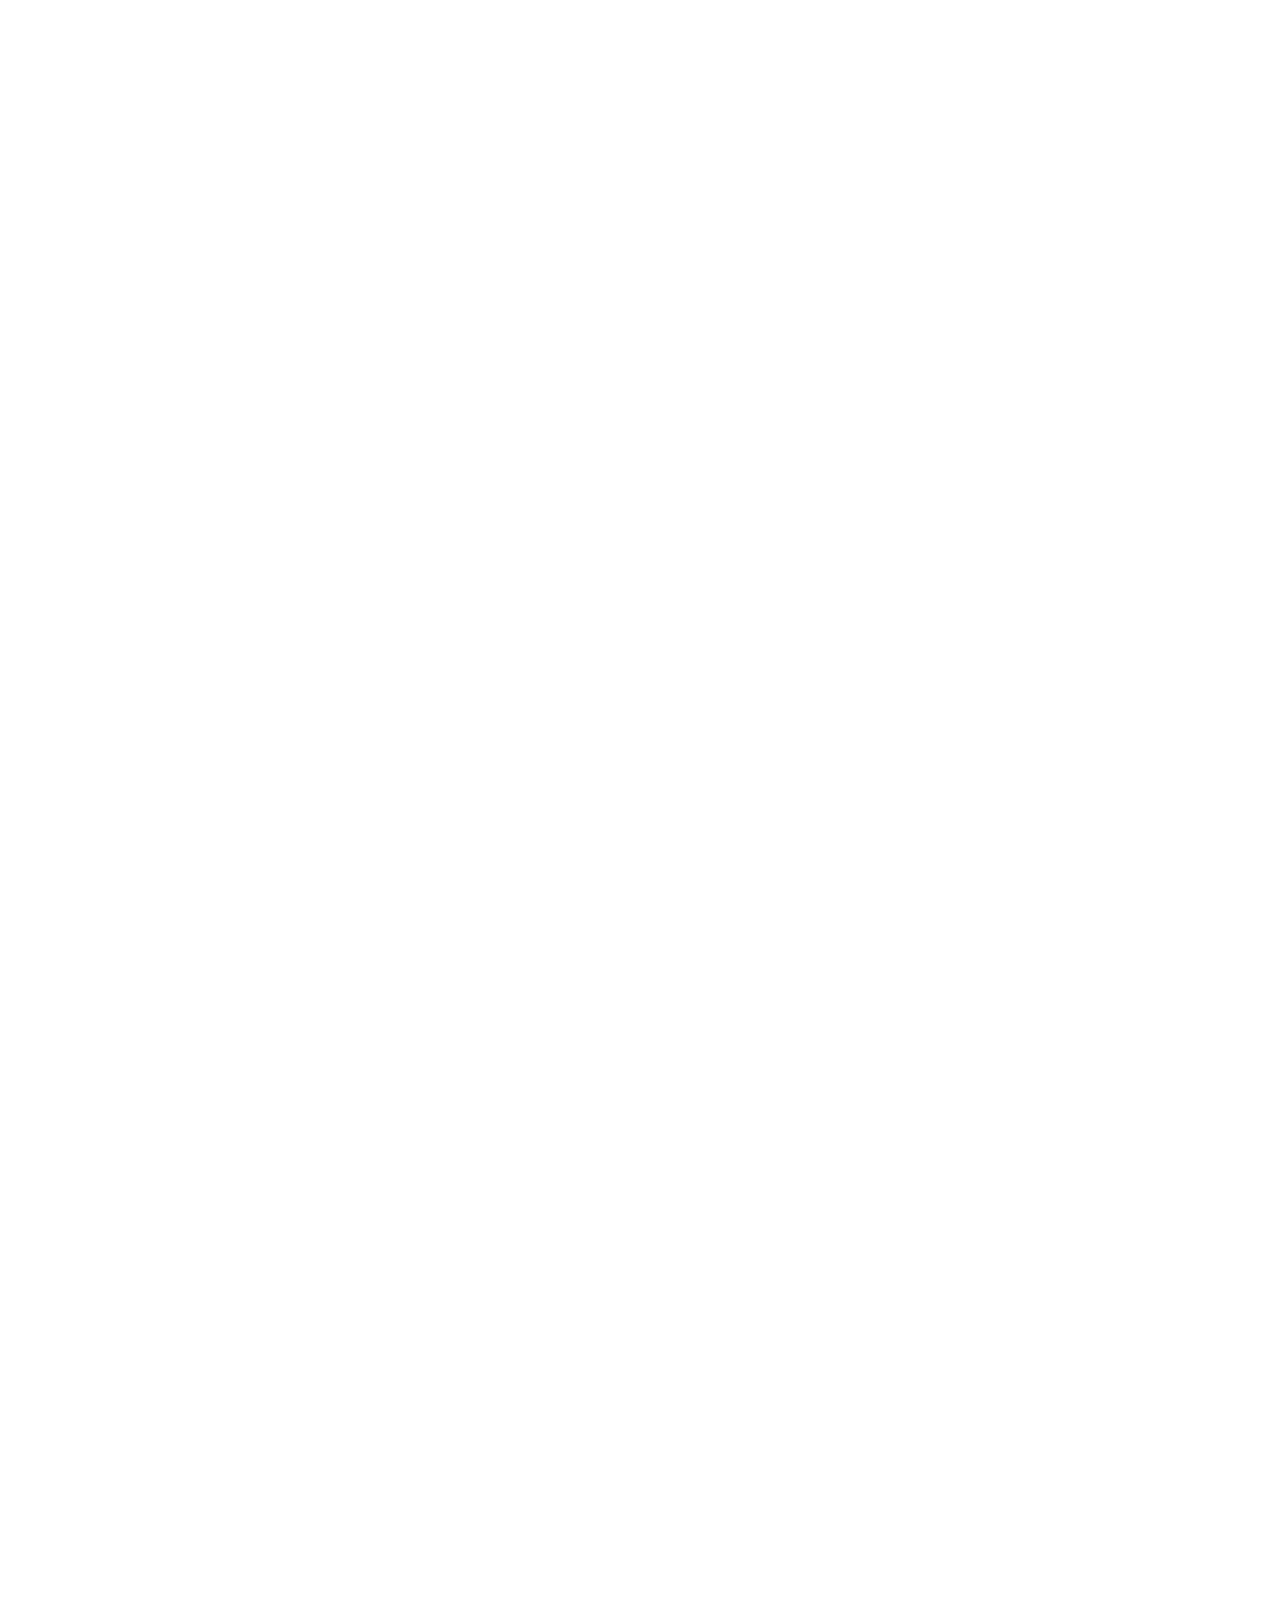
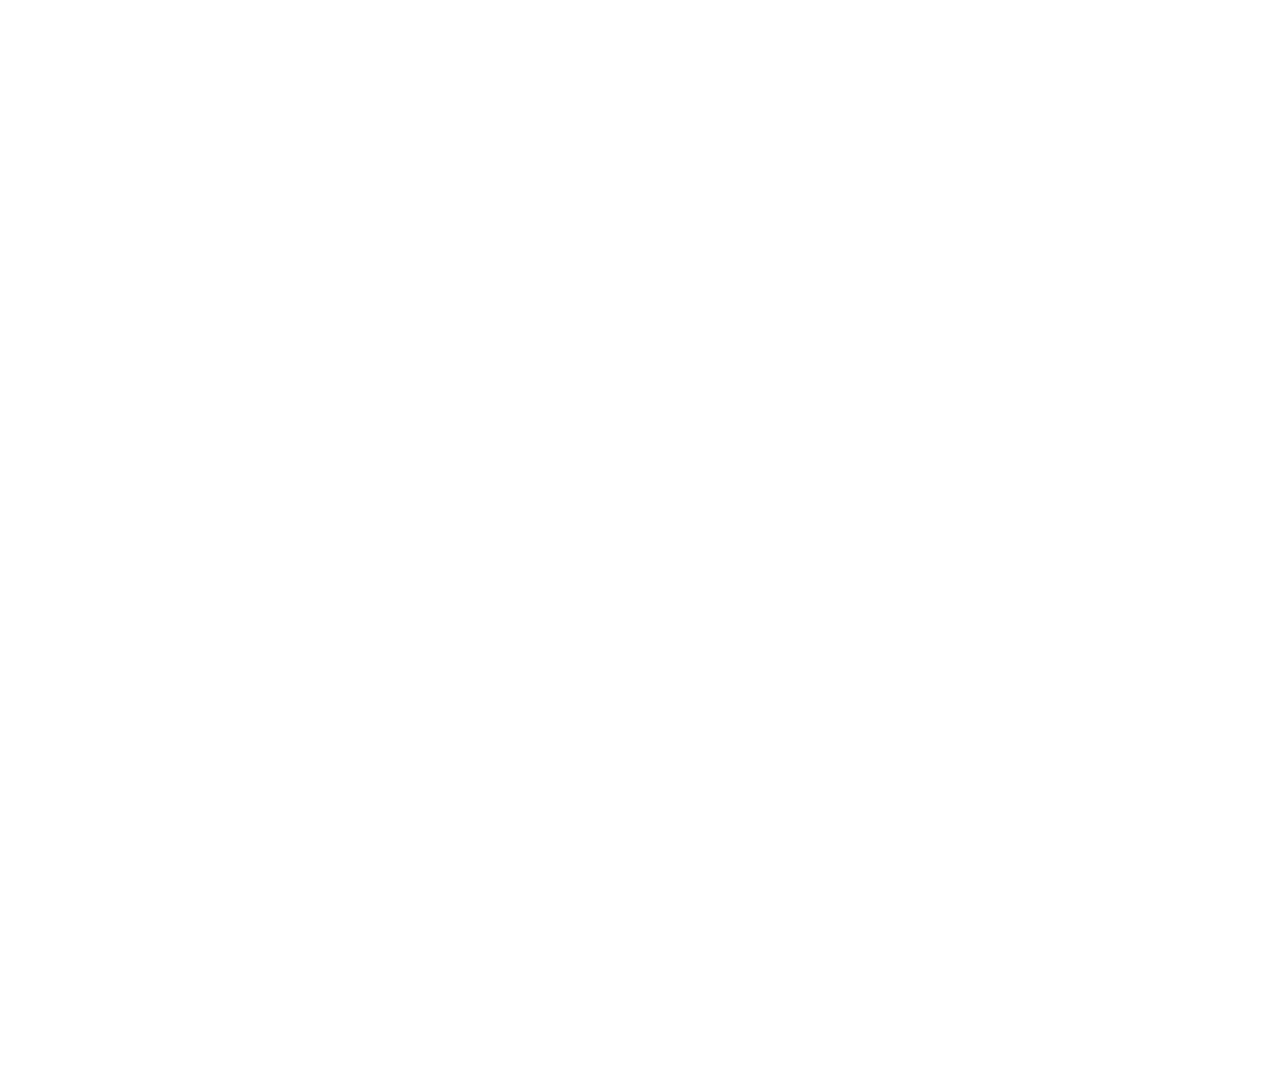
<file: js/aos-master/demo/simple.html>
<!DOCTYPE html>
<html>
  <head>
    <meta charset="utf-8">
    <title>AOS - Animate on scroll library</title>
    <meta name="viewport" content="width=device-width">
    <link rel="stylesheet" href="css/styles.css" />
    <link rel="stylesheet" href="../dist/aos.css" />
    <!--[if lt IE 9]>
    <script src="//html5shiv.googlecode.com/svn/trunk/html5.js"></script>
    <![endif]-->
  </head>
  <body>
    <div id="transcroller-body" class="aos-all">
      <div class="aos-item" data-aos="fade-up">
        <div class="aos-item__inner"><h3>1</h3></div>
      </div>
      <div class="aos-item" data-aos="fade-down">
        <div class="aos-item__inner"><h3>2</h3></div>
      </div>
      <div class="aos-item" data-aos="zoom-out-down">
        <div class="aos-item__inner"><h3>3</h3></div>
      </div>
      <div class="aos-item" data-aos="flip-down">
        <div class="aos-item__inner"><h3>4</h3></div>
      </div>
      <div class="aos-item" data-aos="flip-up">
        <div class="aos-item__inner"><h3>5</h3></div>
      </div>
      <div class="aos-item" data-aos="fade-down">
        <div class="aos-item__inner"><h3>6</h3></div>
      </div>
      <div class="aos-item" data-aos="fade-in">
        <div class="aos-item__inner"><h3>7</h3></div>
      </div>
      <div class="aos-item" data-aos="fade-down">
        <div class="aos-item__inner"><h3>8</h3></div>
      </div>
      <div class="aos-item" data-aos="fade-in">
        <div class="aos-item__inner"><h3>9</h3></div>
      </div>
      <div class="aos-item" data-aos="fade-down">
        <div class="aos-item__inner"><h3>10</h3></div>
      </div>
      <div class="aos-item" data-aos="fade-up">
        <div class="aos-item__inner"><h3>11</h3></div>
      </div>
      <div class="aos-item" data-aos="fade-down">
        <div class="aos-item__inner"><h3>12</h3></div>
      </div>
      <div class="aos-item" data-aos="fade-in">
        <div class="aos-item__inner"><h3>13</h3></div>
      </div>
      <div class="aos-item" data-aos="fade-up">
        <div class="aos-item__inner"><h3>14</h3></div>
      </div>
      <div class="aos-item" data-aos="fade-in">
        <div class="aos-item__inner"><h3>15</h3></div>
      </div>
      <div class="aos-item" data-aos="fade-up">
        <div class="aos-item__inner"><h3>16</h3></div>
      </div>
      <div class="aos-item" data-aos="fade-down">
        <div class="aos-item__inner"><h3>17</h3></div>
      </div>
      <div class="aos-item" data-aos="fade-up">
        <div class="aos-item__inner"><h3>18</h3></div>
      </div>
      <div class="aos-item" data-aos="zoom-out">
        <div class="aos-item__inner"><h3>19</h3></div>
      </div>
      <div class="aos-item" data-aos="fade-up">
        <div class="aos-item__inner"><h3>20</h3></div>
      </div>
      <div class="aos-item" data-aos="zoom-out">
        <div class="aos-item__inner"><h3>21</h3></div>
      </div>
      <div class="aos-item" data-aos="fade-in">
        <div class="aos-item__inner"><h3>22</h3></div>
      </div>
      <div class="aos-item" data-aos="zoom-out-up">
        <div class="aos-item__inner"><h3>23</h3></div>
      </div>
      <div class="aos-item" data-aos="zoom-out-down">
        <div class="aos-item__inner"><h3>24</h3></div>
      </div>
      <div class="aos-item" data-aos="fade-in">
        <div class="aos-item__inner"><h3>25</h3></div>
      </div>
      <div class="aos-item" data-aos="fade-in">
        <div class="aos-item__inner"><h3>26</h3></div>
      </div>
      <div class="aos-item" data-aos="fade-in">
        <div class="aos-item__inner"><h3>27</h3></div>
      </div>
      <div class="aos-item" data-aos="fade-in">
        <div class="aos-item__inner"><h3>28</h3></div>
      </div>
      <div class="aos-item" data-aos="fade-in">
        <div class="aos-item__inner"><h3>29</h3></div>
      </div>
      <div class="aos-item" data-aos="fade-in">
        <div class="aos-item__inner"><h3>30</h3></div>
      </div>
      <div class="aos-item" data-aos="fade-in">
        <div class="aos-item__inner"><h3>31</h3></div>
      </div>
      <div class="aos-item" data-aos="fade-in">
        <div class="aos-item__inner"><h3>32</h3></div>
      </div>
      <div class="aos-item" data-aos="fade-in">
        <div class="aos-item__inner"><h3>33</h3></div>
      </div>
      <div class="aos-item" data-aos="fade-in">
        <div class="aos-item__inner"><h3>34</h3></div>
      </div>
      <div class="aos-item" data-aos="fade-in">
        <div class="aos-item__inner"><h3>35</h3></div>
      </div>
      <div class="aos-item" data-aos="fade-in">
        <div class="aos-item__inner"><h3>36</h3></div>
      </div>
      <div class="aos-item" data-aos="fade-in">
        <div class="aos-item__inner"><h3>37</h3></div>
      </div>
      <div class="aos-item" data-aos="fade-in">
        <div class="aos-item__inner"><h3>38</h3></div>
      </div>
      <div class="aos-item" data-aos="fade-in">
        <div class="aos-item__inner"><h3>39</h3></div>
      </div>
      <div class="aos-item" data-aos="fade-in">
        <div class="aos-item__inner"><h3>40</h3></div>
      </div>
      <div class="aos-item" data-aos="fade-in">
        <div class="aos-item__inner"><h3>41</h3></div>
      </div>
      <div class="aos-item" data-aos="fade-in">
        <div class="aos-item__inner"><h3>42</h3></div>
      </div>
    </div>

    <script src="../dist/aos.js"></script>
    <script>
      AOS.init({
        easing: 'ease-in-out-sine'
      });
    </script>

    <!-- <script src="//cdnjs.cloudflare.com/ajax/libs/require.js/2.1.11/require.min.js"></script>
    <script>
      requirejs.config({
          baseUrl: '../dist',
      });

      require(['aos'], function(AOS){
          AOS.init({
              easing: 'ease-in-out-sine'
          });
      });
    </script> -->
  </body>
</html>
</file>
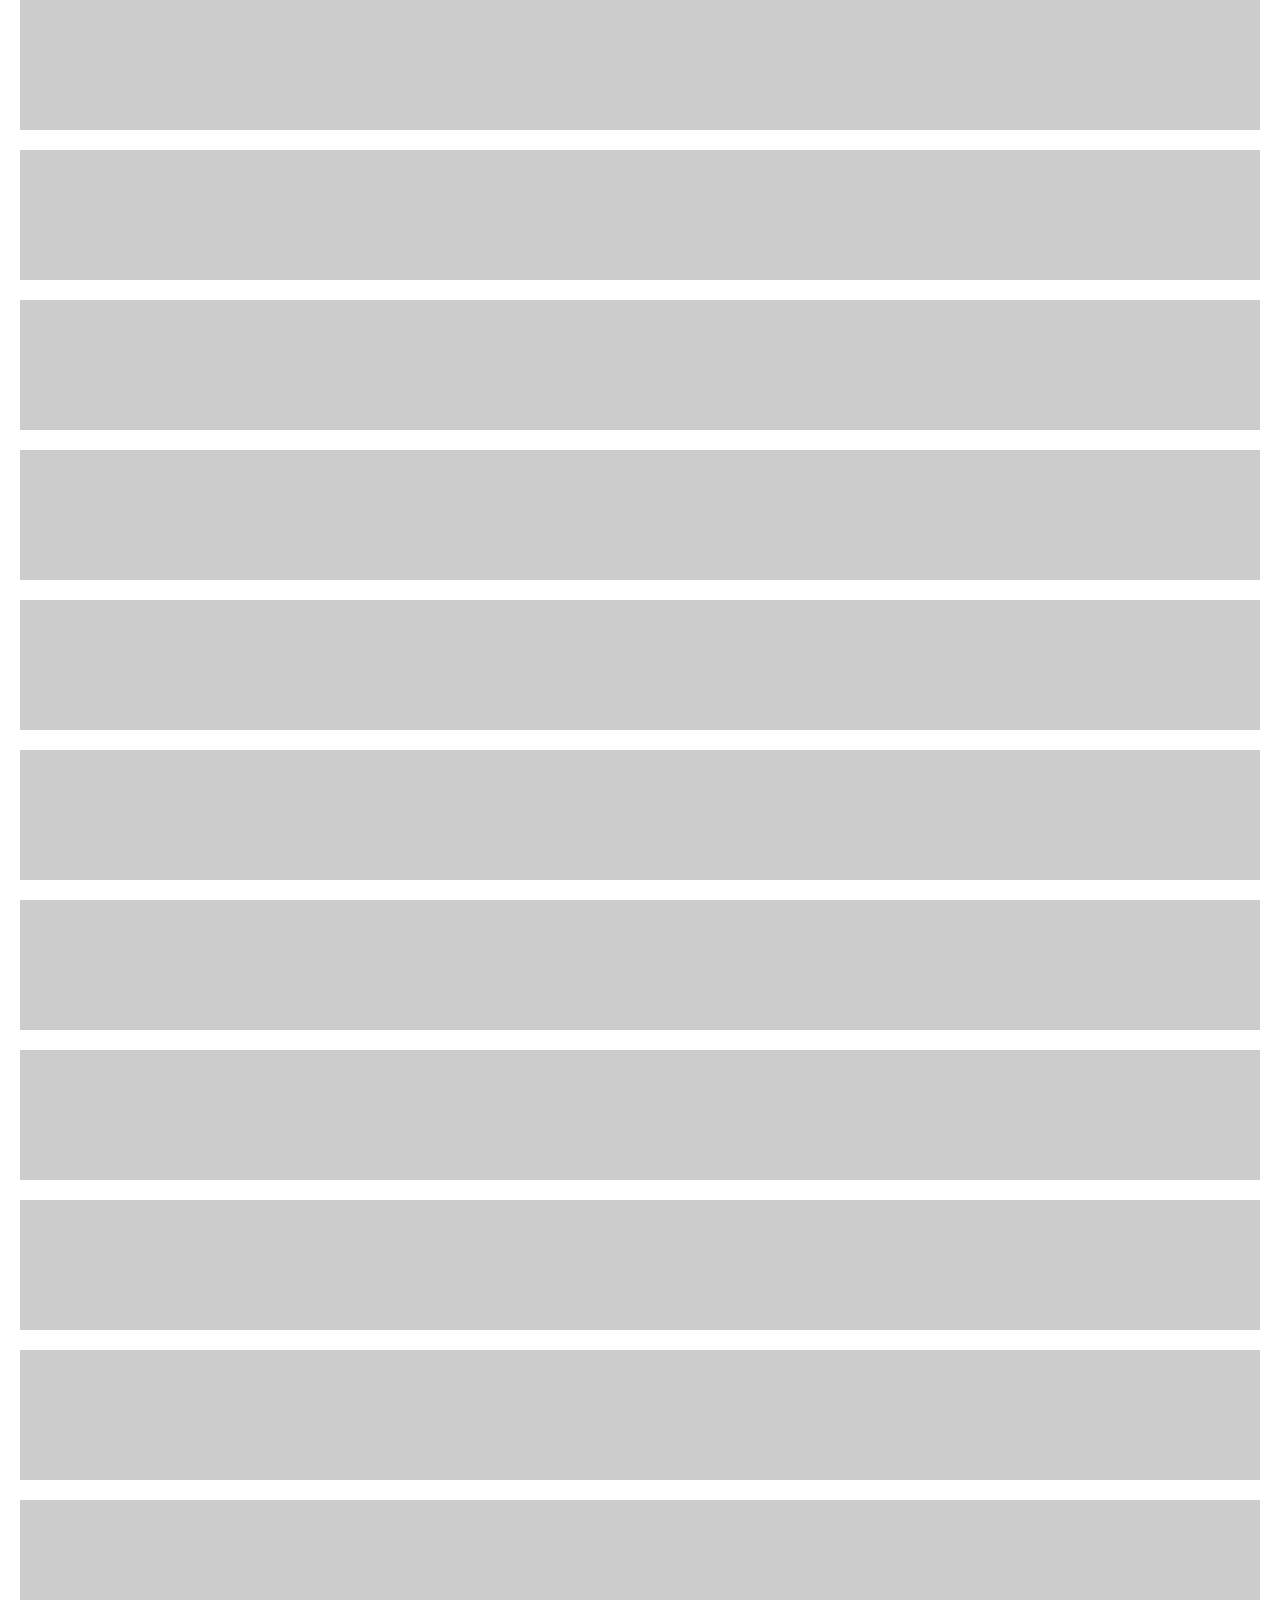
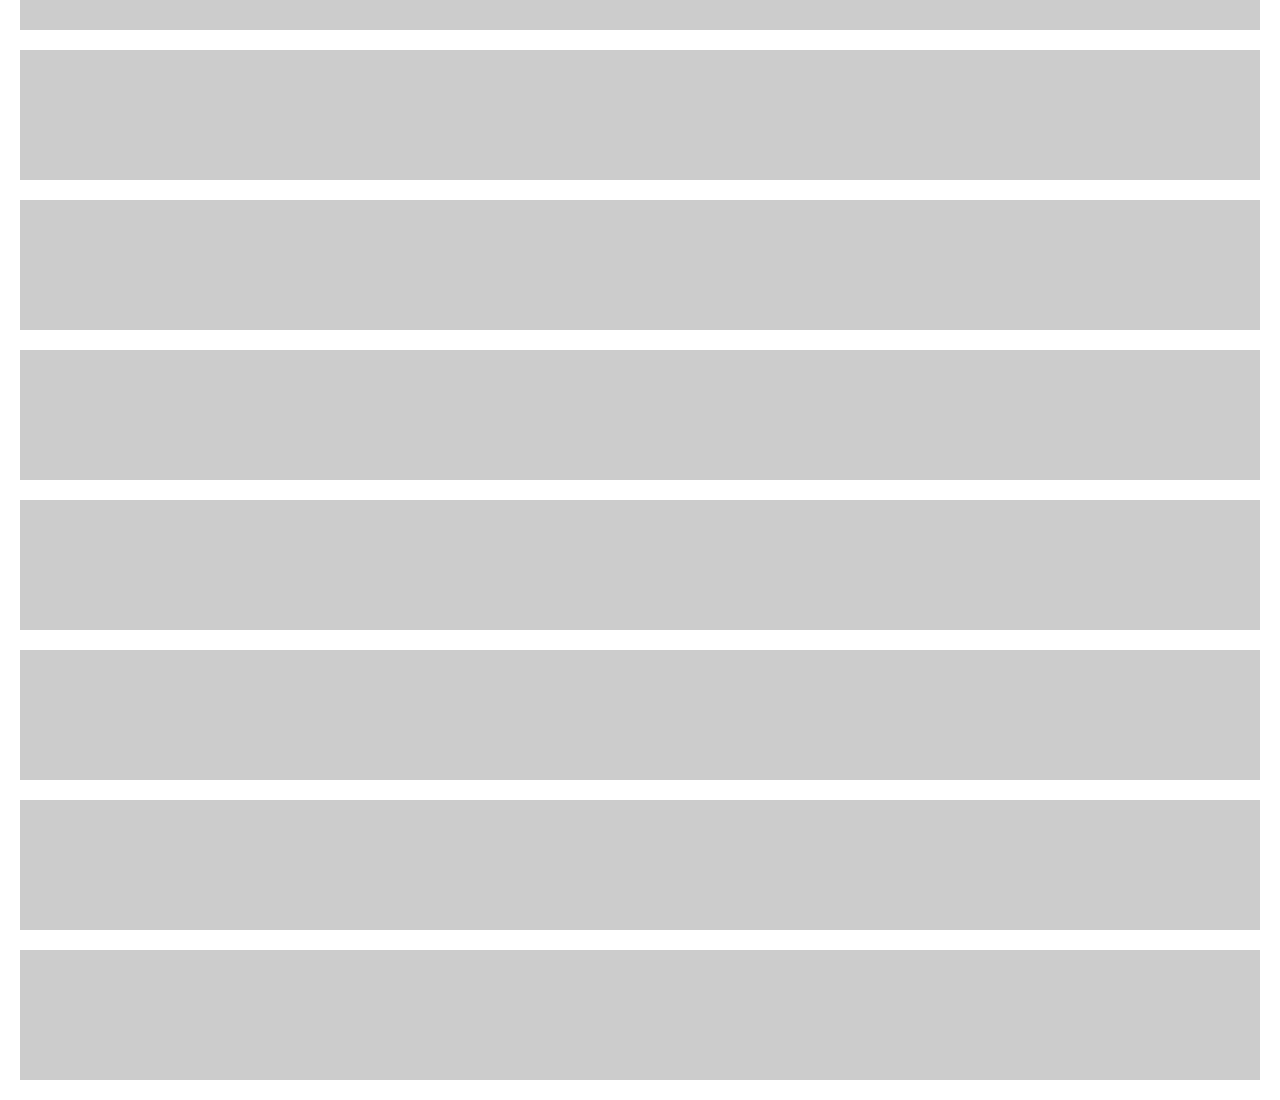
<file: js/aos-master/test/fixtures/aos-offset.fixture.html>
<!DOCTYPE html>
<html>
  <head>
    <title></title>
    <style type="text/css">
      * {box-sizing: border-box;}
      body {
        margin: 0; padding: 0 20px; text-align: center;
      }
      .aos-item {
        width: 100%; height: 130px; margin: 0 0 20px 0; background: #ccc;
      }
    </style>
  </head>
  <body class="body">
    <div class="aos-item aos-item--1" data-aos-offset="50" data-aos="fade"></div>
    <div class="aos-item aos-item--2" data-aos-offset="50" data-aos="fade-up"></div>
    <div class="aos-item aos-item--3" data-aos-offset="50" data-aos="fade-down"></div>
    <div class="aos-item aos-item--4" data-aos-offset="50" data-aos="fade-left"></div>
    <div class="aos-item aos-item--5" data-aos-offset="50" data-aos="fade-right"></div>
    <div class="aos-item aos-item--6" data-aos-offset="50" data-aos="flip-up"></div>
    <div class="aos-item aos-item--7" data-aos-offset="50" data-aos="flip-down"></div>
    <div class="aos-item aos-item--8" data-aos-offset="50" data-aos="flip-left"></div>
    <div class="aos-item aos-item--9" data-aos-offset="50" data-aos="flip-right"></div>
    <div class="aos-item aos-item--10" data-aos-offset="50" data-aos="zoom-in"></div>
    <div class="aos-item aos-item--11" data-aos-offset="50" data-aos="zoom-in-up"></div>
    <div class="aos-item aos-item--12" data-aos-offset="50" data-aos="zoom-in-down"></div>
    <div class="aos-item aos-item--13" data-aos-offset="50" data-aos="zoom-in-left"></div>
    <div class="aos-item aos-item--14" data-aos-offset="50" data-aos="zoom-in-right"></div>
    <div class="aos-item aos-item--15" data-aos-offset="50" data-aos="slide-up"></div>
    <div class="aos-item aos-item--16" data-aos-offset="50" data-aos="slide-down"></div>
    <div class="aos-item aos-item--17" data-aos-offset="50" data-aos="slide-left"></div>
    <div class="aos-item aos-item--18" data-aos-offset="50" data-aos="slide-right"></div>
  </body>
</html>
</file>
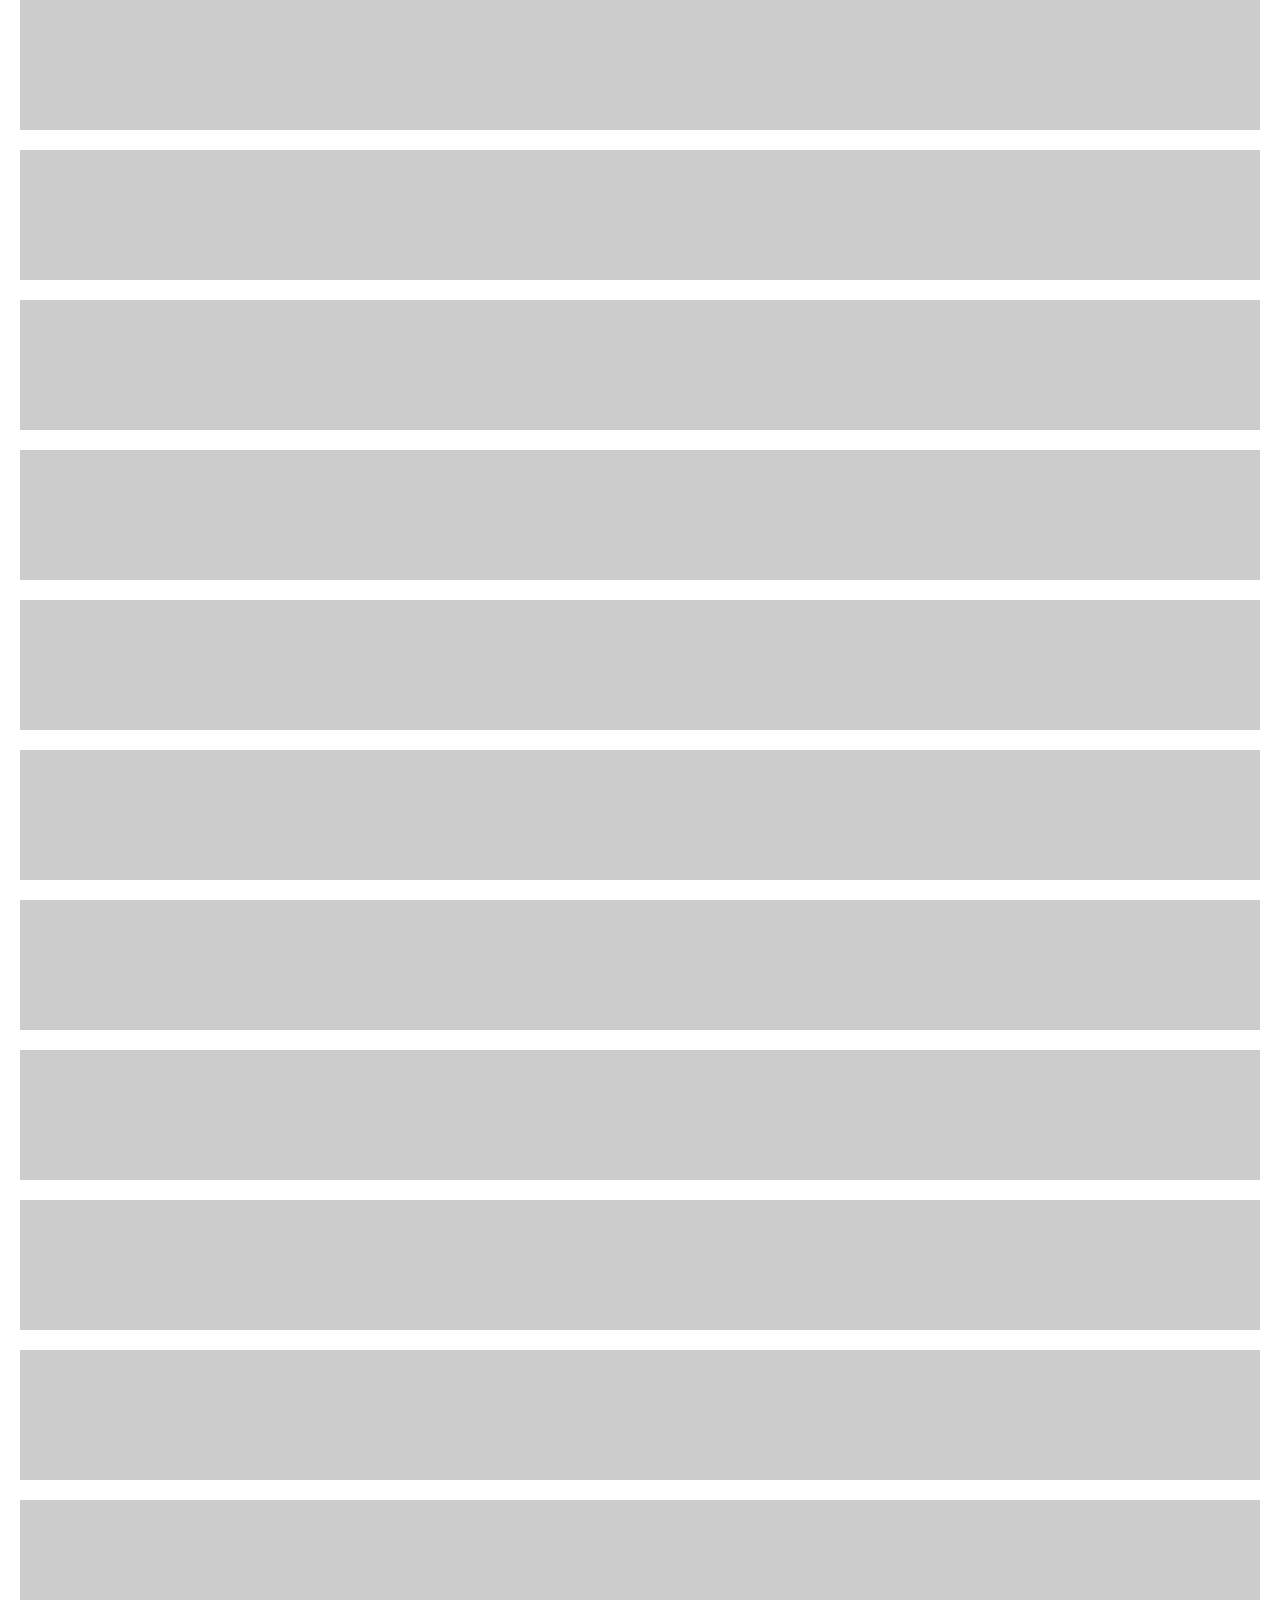
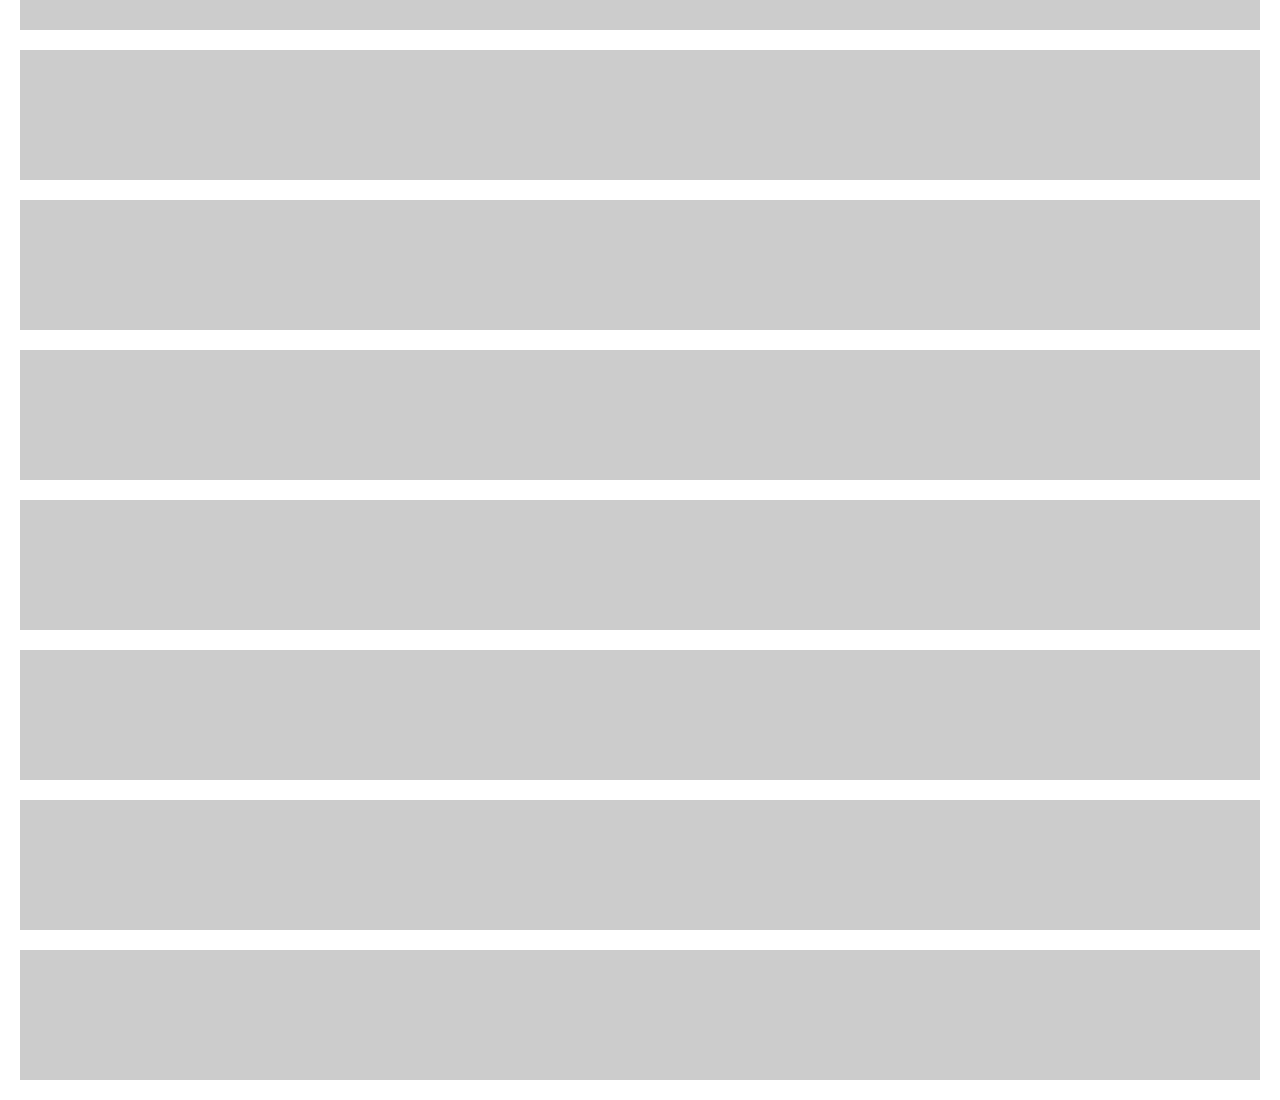
<file: js/aos-master/test/fixtures/aos.fixture.html>
<!DOCTYPE html>
<html>
  <head>
    <title></title>
    <style type="text/css">
      * {box-sizing: border-box;}
      body {
        margin: 0; padding: 0 20px; text-align: center;
      }
      .aos-item {
        width: 100%; height: 130px; margin: 0 0 20px 0; background: #ccc;
      }
    </style>
  </head>
  <body class="body">
    <div class="aos-item aos-item--1" data-aos="fade"></div>
    <div class="aos-item aos-item--2" data-aos="fade-up"></div>
    <div class="aos-item aos-item--3" data-aos="fade-down"></div>
    <div class="aos-item aos-item--4" data-aos="fade-left"></div>
    <div class="aos-item aos-item--5" data-aos="fade-right"></div>
    <div class="aos-item aos-item--6" data-aos="flip-up"></div>
    <div class="aos-item aos-item--7" data-aos="flip-down"></div>
    <div class="aos-item aos-item--8" data-aos="flip-left"></div>
    <div class="aos-item aos-item--9" data-aos="flip-right"></div>
    <div class="aos-item aos-item--10" data-aos="zoom-in"></div>
    <div class="aos-item aos-item--11" data-aos="zoom-in-up"></div>
    <div class="aos-item aos-item--12" data-aos="zoom-in-down"></div>
    <div class="aos-item aos-item--13" data-aos="zoom-in-left"></div>
    <div class="aos-item aos-item--14" data-aos="zoom-in-right"></div>
    <div class="aos-item aos-item--15" data-aos="slide-up"></div>
    <div class="aos-item aos-item--16" data-aos="slide-down"></div>
    <div class="aos-item aos-item--17" data-aos="slide-left"></div>
    <div class="aos-item aos-item--18" data-aos="slide-right"></div>
  </body>
</html>
</file>
<file: css/style.css>
/* IMPORT FONTS */

@font-face {
    font-family: RobotoRegular;
    src: url(../fonts/Roboto/Roboto-Regular.ttf);
}

@font-face {
    font-family: RobotoBold;
    src: url(../fonts/Roboto/Roboto-Black.ttf);
}

/* ANIMATIONS */
.fade-in{
    display: none;
}

/* VARIABLES */

:root{
    /* colors */
    --black: #000000;
    --white: #ffffff;
    --shadow: #E8E8E8;
    --shadow-dark: #C4C4C4;
    --gray-letter: #E0E0E0;
    --gray-letter-light: #F2F2F2; 
    --gray-box: #E6E6E6;
    /* fonts */
    --roboto-bold: "RobotoBold", Arial, Helvetica, sans-serif;
    --roboto-regular: "RobotoRegular", Arial, Helvetica, sans-serif;
}

/* GLOBAL STYLES */

html,
body {
    margin: 0;
    height: 100vh;
    font-family: var(--roboto-bold);
    min-width: 320px;
    min-height: 640px;
}

a{
    text-decoration: none;
    display: block;
    color: var(--black);
}

ul{
    list-style: none;
    margin: 0;
    padding: 0;
}

section{
    padding: 0 2rem;
}

h1, h2, h3{
    margin: 0;
}

h3{
    color: var(--gray-letter);
    transform: rotate(-90deg);
    font-size: 59px;
}

p{
    margin: 0;
}

/* UTILITIES */

.invert {
    filter: invert(1);
}

.low-opacity {
    opacity: 0.5;
}

/* SPECIFIC STYLES */

/* mobile header */

header{
    position: fixed;
    width: calc(100% - 4rem);
    height: 57px;
    padding: 0 2rem;
    display: flex;
    justify-content: space-between;
    align-items: center;
    box-shadow: 0 3px 3px 0 var(--shadow);
    font-size: 14px;
    background-color: var(--white);
    z-index: 4;
}

/* mobile navigation */

.menu-sm{
    display: none;
    position: fixed;
    width: 100%;
    height: 100vh;
    z-index: 1000;
}

.menu-sm .menu-left{
    display: flex;
    width: 4.5rem;
    background-color: var(--white);
    justify-content: center;
}

.menu-sm .menu-left img{
    align-self: flex-start;
    margin-left: -.5rem;
    margin-top: .75rem;
}

.menu-sm .menu-right{
    width: calc(100% - 4.5rem);
    background-color: var(--black);
    color: var(--white);
    display: flex;
    flex-flow: row wrap;
}

.menu-sm .menu-right a{
    color: white;
}

.menu-sm .menu-right .btn-menu-close{
    align-self: flex-start;
    width: 100%;
    margin: 1.5rem 2rem;
    font-size: 12px;
    text-align: right;
}

#nav-sm{
    margin: 0 1.5rem;
    font-size: 25px;
}

#nav-sm ul li a{
    padding: .25rem 0;
}

.menu-sm .menu-right .menu-sm-contact{
    align-self: flex-end;
    width: 100%;
    margin: 5rem 1.5rem;
    text-align: right;
    font-size: 15px;
}

/* home section */

.home-white{
    width: 100%;
    height: 100vh;
    display: flex;
    align-items: center;
    justify-content: center;
    padding: 0;
}

.home-white picture img,
#home-black picture:nth-child(1) img {
    width: 50%;
    margin: -25% 25% 0 25%;
}

/* PAGES */

/* home page */

#home-black{
    width: 100%;
    height: 100vh;
    background-color: var(--black);
    display: flex;
    justify-content: center;
    align-items: center;
    position: relative;
    padding: 0;
}


#home-black picture:nth-child(2) img{
    position: absolute;
    top: 2rem;
    left: 1rem;
}

#home-black a{
    font-size: 18px;
    display: block;
    position: absolute;
    transform: translateY(-50%);
    bottom: 5rem;
    color: var(--white);
    border-radius: 50%;
    text-align: center;
    line-height: 28px;
}

/* section for the content of the home page */

#home-about{
    padding: 0 4rem;
    margin-top: 6rem;
    display: flex;
    flex-direction: column;
    align-items: center;
    justify-content: center;
    position: relative;
}

.wrap-sticky .about-logo{
    display: none;
}

.wrap-sticky .page-nav {
    display: none;
}

.wrap-sticky .next-page {
    display: none;
}   

#home-about .andric{
    margin-bottom: 2rem;
    position: relative;
    display: flex;
    align-items: center;
}

#home-about p{
    width: 200px;
    font-family: var(--roboto-regular);
    font-size: 15px;
}

#home-contact{
    height: 350px;
    display: flex;
    flex-wrap: wrap;
    flex-direction: column;
    justify-content: space-evenly;
    align-items: center;
    padding: 0 4rem 0 6rem;
}

#home-contact .text{
    position: relative;
    height: 170px;
    width: 200px;
}

#home-contact p{
    position: absolute;
    font-size: 20px;
    top: 0;
    left: 0;
    z-index: 2;
}

#home-contact .background{
    width: 215px;
    height: 134px;
    position: absolute;
    background-color: var(--gray-box);
    bottom: -15px;
    left: -60px;
    z-index: 1;
}

#home-contact a{
    margin-right: -10px;
    align-self: center;
}

/* web design page */

/* projects section */

#projects{
    position: relative;
    height: calc(100vh - 40px);
    margin-top: 10rem;
    overflow-y: scroll;
    -ms-overflow-style: none;  /* IE and Edge */
    scrollbar-width: none;  /* Firefox */
}

#projects::-webkit-scrollbar{
    display: none; /* Chrome, Safari and Opera */
}

#projects .project-page{
    width: 200px;
    position: absolute;
    left: 10%;
    z-index: 2;
}

#projects .project-page picture{
    display: block;
    width: 100%;
    margin-bottom: 100px;
    overflow-x: hidden;
    box-shadow: 0 0 20px 5px var(--shadow-dark);
}

#projects .project-page picture img,
#projects .project-page picture source{
    width: 100%;
}

#projects .project-landing{
    position: sticky;
    margin-top: calc(50% - 150px);
    top: calc(50% - 150px);
    margin-left: calc(50% - 130px);
    z-index: 3;
}

#projects .project-landing picture:nth-child(1) img{
    width: 280px;
}

#projects .project-landing picture:nth-child(2){
    position: absolute;
    top: 8px;
    left: 8px;
}

#projects .project-landing picture:nth-child(2) img{
    width: 263px;
}

#projects .project-landing .web-text{
    display: none;
}

#projects .web-design{
    position: sticky;
    z-index: 1;
    width: 100%;
    margin-top: 150%;
    top: 150%;
    margin-left: 100px;
    white-space: nowrap;
    transform: rotate(90deg);
    animation: bottomTop 10s linear 0s infinite normal;
    display: none;
}

@keyframes bottomTop {
    from {
        margin-top: 150%;
        top: 150%;
    }
  
    to {
        margin-top: -450%;
        top: -450%;
    }
}

#projects .web-design p{
    color: var(--gray-letter-light);
    font-size: 150px;
}

#projects .web-design p span{
    margin-right: 200px;
}

/* graphic design page */

/* graphic info section */

#graphic-info{
    display: flex;
    width: calc(100% - 4rem);
    height: 100vh;
    justify-content: center;
    align-items: center;
}

#graphic-info p{
    margin-top: 37px;
    font-size: 20px;
    width: 286px;
}

/* graphic logos section */

.light{
    font-family: var(--roboto-regular);
}

#graphic-logos{
    padding: 0;
}

#graphic-logos ul li{
    display: flex;
    flex-direction: column;
    width: 100%;
    height: 100vh;
    justify-content: center;
    align-items: center;
    position: relative;
}

#graphic-logos ul li p{
    position: absolute;
    bottom: 2rem;
    right: 2rem;
    font-size: 14px;
}

/* graphic menus sections */

#graphic-menus{
    padding: 20rem 3rem 3rem 3rem;
    display: flex;
    justify-content: center;
    align-items: center;
}

#graphic-menus .menus-wrapper{
    width: 226px;
    position: relative;
}

#graphic-menus .menus-wrapper h3{
    position: absolute;
    top: 0;
    left: -83px;
    z-index: 1;
}

#graphic-menus ul{
    text-align: center;
}

#graphic-menus ul li{
    display: inline-block;
    width: fit-content;
    margin-bottom: .25rem;
    position: relative;
}

/* graphic books section */

#graphic-books{
    margin: 5rem 0;
    display: flex;
    flex-direction: row;
    justify-content: center;
}

#graphic-books div{
    position: relative;
}

#graphic-books h3{
    font-size: 40px;
    position: absolute;
    top: 1.5rem;
    left: -5rem;
    text-shadow: -4px 5px 8px var(--shadow-dark);
}

/* graphic end section */

#graphic-end{
    display: flex;
    flex-direction: column;
    justify-content: center;
    align-items: flex-start;
    height: 100vh;
}

#graphic-end p:first-child{
    font-size: 30px;
    line-height: 28px;
    letter-spacing: 1px;
}

#graphic-end p:last-child{
    font-size: 15px;
    margin-top: 5rem;
    position: relative;
}

#graphic-end p:last-child .line{
    position: absolute;
    bottom: -6px;
    left: 0;
    width: 36px;
    height: 2px;
    background-color: var(--black);
}

/* MEDIA QUERIES MOBILE */

@media only screen and (max-width: 767px) {
    #header-lg{
        display: none;
    }
}

/* MEDIA QUERIES - DESKTOP */

@media only screen and (min-width: 768px) {
    /* header desktop */

    #header-sm{
        display: none;
    }

    #header-lg{
        width: calc(100% - 10rem);
        box-shadow: none;
        background-color: transparent;
        color: var(--white);
        font-size: 20px;
        padding: 3rem 5rem;
        justify-content: space-between;
    }

    #header-lg nav ul li{
        display: inline-block;
        margin-right: 1rem;
    }

    #header-lg nav ul li a{
        color:var(--black);
    }

    /* home page desktop */

    #home-black picture:nth-child(1) img{
        transform: translateY(-20%);
    }

    #home-black picture:nth-child(2) img{
        display: none;
    }

    #home-black a{
        font-size: 22px;
        width: 56px;
        height: 56px;
        line-height: 56px;
    }

    #home-about{
        height: 100vh;
        margin-top: 0;
    }

    .wrap-sticky .sticky-element {
        position: -webkit-sticky;
        position: sticky;
        z-index: 1000;
        width: fit-content;
    }

    .wrap-sticky .about-logo{
        display: block;
        top: 3rem;
        margin-top: 3rem;
        margin-left: 5rem;
        
    }

    .wrap-sticky .page-nav {
        display: block;
        font-size: 57px;
        font-family: var(--roboto-regular);
        top: calc(100vh - 15rem);
        margin-left: 5rem;
    }  

    .wrap-sticky .next-page {
        display: flex;
        flex-direction: column;
        justify-content: center;
        align-items: center;
        width: 89px;
        height: 89px;
        border-radius: 50%;
        border: 3px solid var(--black);
        top: calc(100vh - 14rem);
        margin-left: calc(100% - 10rem);
    } 

    .wrap-sticky .next-page span:first-child{
        font-size: 22px;
        text-decoration: underline;
        line-height: 22px;
    }   

    .wrap-sticky .next-page span:last-child{
        font-size: 17px;
        font-family: var(--roboto-regular);
    }

    .home-white picture img,
    #home-black picture:nth-child(1) img {
        width: 90%;
        margin: 0 5%;
    }

    #home-about .andric{
        margin-bottom: 5rem;
    }

    #home-about .andric picture:first-child img{
        top: 56px;
        left: 9px;
    }

    #home-about p{
        width: 500px;
        font-size: 30px;
    }

    #home-contact{
        height: 100vh;
    }
    
    #home-contact .text{
        margin-top: -60px;
        height: 336px;
        width: 500px;
    }
    
    #home-contact p{
        font-size: 40px;
    }
    
    #home-contact .background{
        width: 487px;
        height: 329px;
        bottom: -90px;
        left: -170px;
    }
    
    #home-contact a{
        margin-top: -190px;
        margin-right: -550px;
    }

    /* web design page desktop */
    
    #projects{
        height: 100vh;
        padding: 0;
    }
    
    #projects .project-page{
        width: 500px;
        left: calc(50% - 500px);
    }

    #projects .project-page picture{
        margin-bottom: 310px;
    }
    
    #projects .project-landing{
        margin-top: 150px;
        top: 150px;
        margin-left: calc(50% - 200px);
    }
    
    #projects .project-landing picture:nth-child(2){
        top: 24px;
        left: 24px;
    }

    #projects .project-landing picture:nth-child(1) img{
        width: 675px;
    }
    
    #projects .project-landing picture:nth-child(2) img{
        width: 625px;
    }

    #projects .project-landing .web-text{
        width: 440px;
        display: block;
        position: absolute;
        bottom: -100px;
        left: 220px;
    }

    #projects .web-design{
        display: block;
        top: 220px;
        margin-top: -460px;
        margin-left: 100%;
        transform: none;
        animation: rightLeft 30s linear 0s infinite normal;
    }

    @keyframes rightLeft {
        from {
          margin-left: 100%;
        }
      
        to {
          margin-left: -375%;
        }
    }

    #projects .web-design p{
        font-size: 370px;
    }

    /* graphic design page desktop */

    #graphic-info p{
        width: 886px;
        font-size: 50px;
        transform: translateX(275px);
    }

    #graphic-logos ul li p{
        right: 2rem;
        font-size: 14px;
        bottom: 7.5rem;
    }

    #graphic-logos ul li p{
        font-size: 18px;
        transform: rotate(-90deg);
    }

    #graphic-menus{
        padding: 20rem 3rem;
    }

    #graphic-menus .menus-wrapper{
        width: 948px;
    }
    
    #graphic-menus .menus-wrapper h3{
        font-size: 185px;
        transform: rotate(0);
        top: 550px;
        left: -300px;
    }

    #graphic-books{
        height: 100vh;
    }

    #graphic-books h3{
        font-size: 185px;
        top: 145px;
        left: -390px;
    }
    
    #graphic-end p:first-child{
        font-size: 80px;
        line-height: 80px;
        letter-spacing: 2px;
        margin-left: 15rem;
    }
    
    #graphic-end p:last-child{
        margin-top: 7.5rem;
        font-size: 20px;
        margin-left: 15rem;
    }
    
    #graphic-end p:last-child .line{
        bottom: -16px;
        left: 0;
        width: 56px;
        height: 3px;
    }
}
</file>
<file: js/aos-master/demo/css/styles.css>
body {
  font-family: Helvetica,Tahoma;
}

*,
*:before,
*:after {
  box-sizing: border-box;
}

.aos-all {
  width: 1000px;
  max-width: 98%;
  margin: 10vh auto 0 auto;
}

.aos-item {
  display: inline-block;
  float: left;
  width: 33.3333%;
  height: 300px;
  padding: 20px;
}

.aos-item__inner {
  position: relative;
  width: 100%;
  height: 100%;
  float: left;
  background: #1da4e2;
  line-height: 260px;
  text-align: center;
  color: #fff;
}

@media screen and (max-width: 800px) {
  .aos-item {
    width: 50%;
  }
}
</file>
